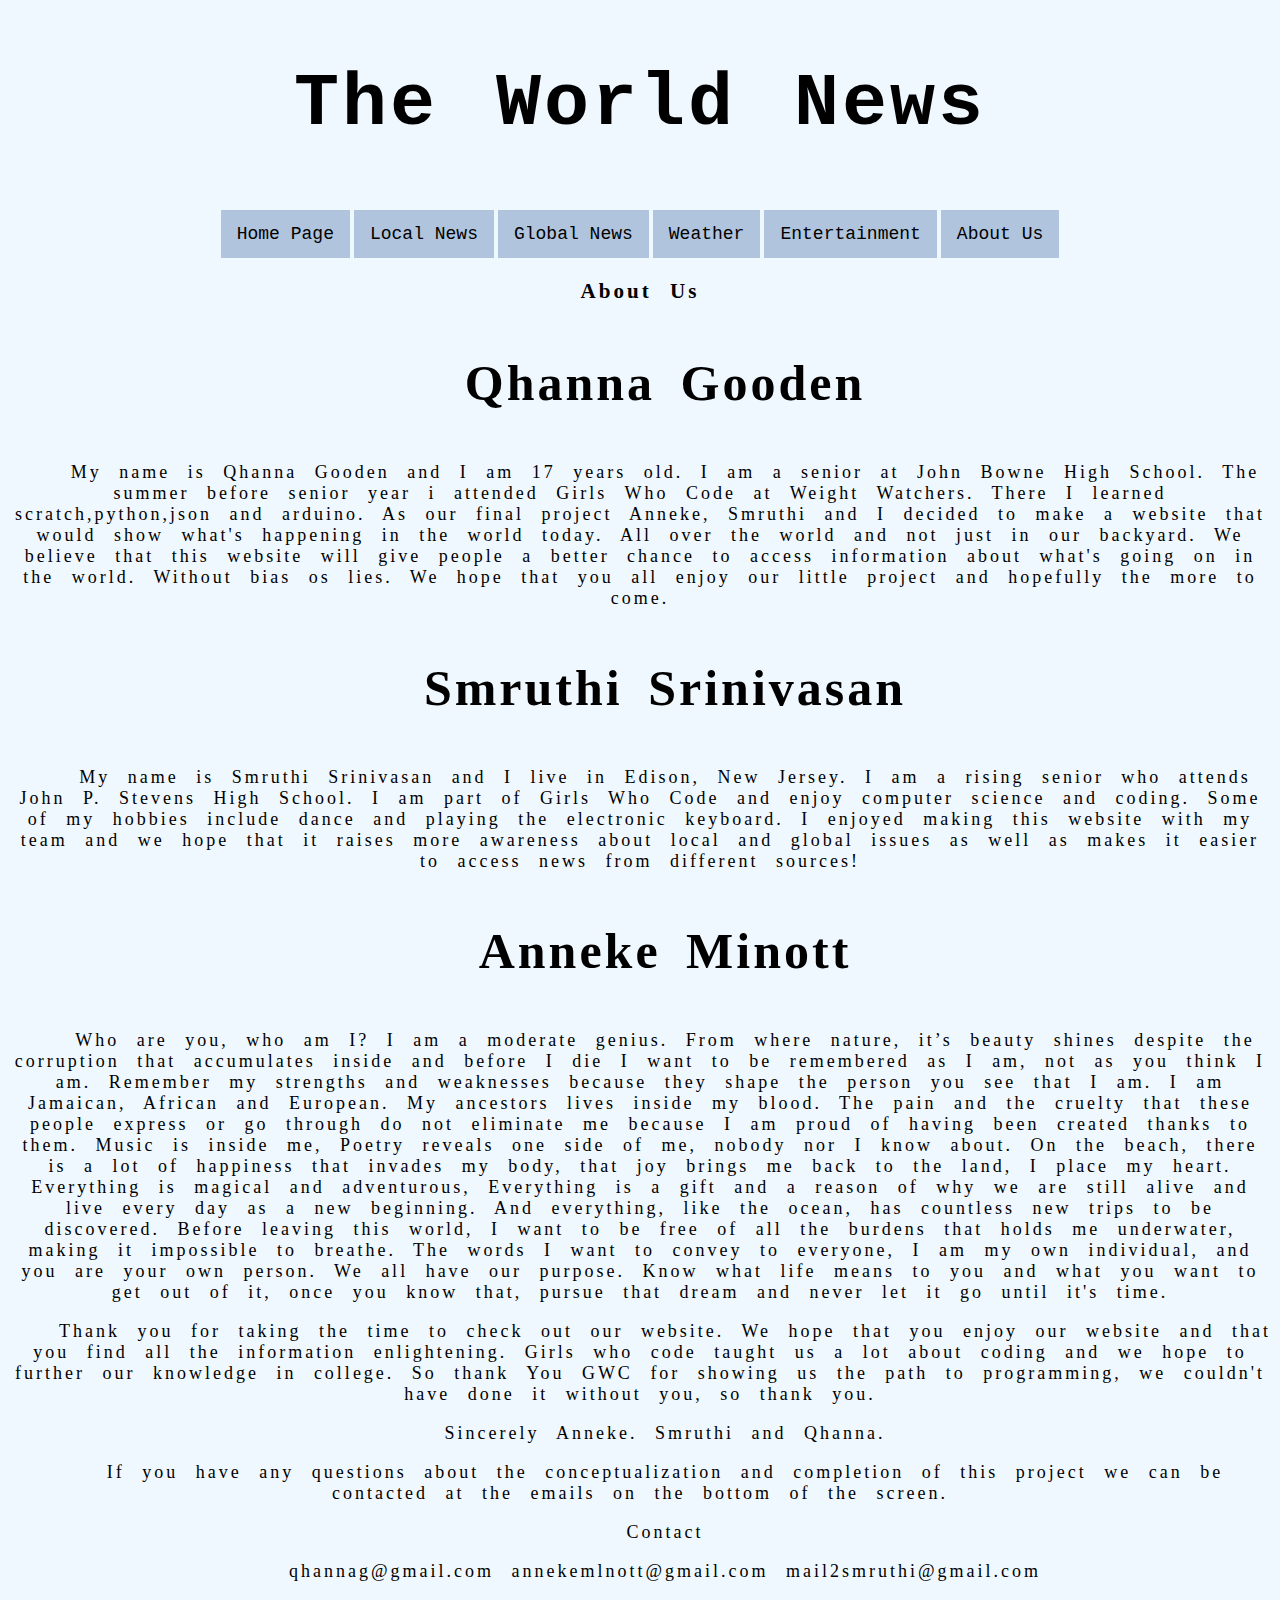
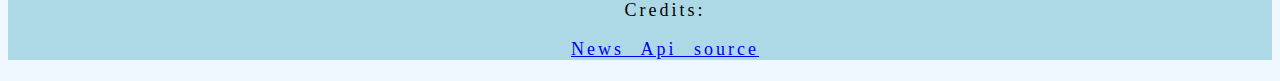
<file: AboutUs.html>
<!DOCTYPE html>
<html lang="en-US">
<head>
  <script src="updated.js" type="text/javascript"></script>
  <script src="countrytest.js" type="text/javascript"></script>
  <!-- <link href="finalproject.js" rel="finalproject" type="text/js"> -->
  <link rel="stylesheet" type="text/css" href="stylesheet1.css">
  <meta name="viewport" content="width=device-width, intial-scale=1">

</head>


<body bgcolor="#F0F8FF">
<div id="TheWorldNews" class= "tab">
<h2 style="text-align: center;"> The World News</h2>
</div>

<div id="Tabs">
<div class="tab">
<button class="tablinks" onclick="openhome()">Home Page</button>
<button class="tablinks" onclick="openlocal()">Local News</button>
<button class="tablinks" onclick="openglobal()">Global News</button>
<button class="tablinks" onclick="openweather()">Weather</button>
<button class="tablinks" onclick="openEnter()">Entertainment</button>
<button class="tablinks" onclick="openAboutUs()">About Us</button>
</div>
</div>

<body>
<div id="AboutUs">
<div class="tabcontent">
  <center><h3 style="font-family: Garmond, cursive;">About Us</h3></center>
</div>
 <p id="name">Qhanna Gooden</p>
<p>My name is Qhanna Gooden and I am 17 years old. I am a senior at  John Bowne High School. The summer before senior year i attended Girls Who Code at Weight Watchers. There I learned scratch,python,json and arduino. As our final project Anneke, Smruthi and I decided to make a website that would show what's happening in the world today. All over the world and not just in our backyard. We believe that this website will give people a better chance to access information about what's going on in the world. Without bias os lies. We hope that you all enjoy our little project and hopefully the more to come. </p>
<p id="name"> Smruthi Srinivasan</p>
<p>My name is Smruthi Srinivasan and I live in Edison, New Jersey. I am a rising senior who attends John P. Stevens High School. I am part of Girls Who Code and enjoy computer science and coding. Some of my hobbies include dance and playing the electronic keyboard. I enjoyed making this website with my team and we hope that it raises more awareness about local and global issues as well as makes it easier to access news from different sources!</p>
<p id="name"> Anneke Minott</p>
<p>Who are you, who am I?
I am a moderate genius. From where nature, it’s beauty shines despite the corruption that accumulates inside and before I die I want to be remembered as I am, not as you think I am. Remember my strengths and weaknesses because they shape the person you see that I am.
I am Jamaican, African and European. My ancestors lives inside my blood. The pain and the cruelty that these people express or go through do not eliminate me because I am proud of having been created thanks to them. Music is inside me, Poetry reveals one side of me, nobody nor I know about. On the beach, there is a lot of happiness that invades my body, that joy brings me back to the land, I place my heart.
Everything is magical and adventurous, Everything is a gift and a reason of why we are still alive and live every day as a new beginning. And everything, like the ocean, has countless new trips to be discovered. Before leaving this world, I want to be free of all the burdens that holds me underwater, making it impossible to breathe.
The words I want to convey to everyone, I am my own individual, and you are your own person. We all have our purpose. Know what life means to you and what you want to get out of it, once you know that, pursue that dream and never let it go until it's time.</p>
<p> Thank you for taking the time to check out our website. We hope that you enjoy our website and that you find all the information enlightening. Girls who code taught us a lot about coding and we hope to further our knowledge in college. So thank You GWC for showing us the path to programming, we couldn't have done it without you, so thank you.</p>
 <p> Sincerely  Anneke. Smruthi and Qhanna.</p>
<p>If you have any questions about the conceptualization and completion of this project we can be contacted at the emails on the bottom of the screen.</p>
<p>Contact</p>
<p> qhannag@gmail.com   annekemlnott@gmail.com     mail2smruthi@gmail.com </p>

<script>
  function openhome() {
    window.location.href="index.html";
  }
  function openglobal() {
    window.location.href="GlobalNews.html";
  }
    function openlocal() {
      window.location.href="LocalNews.html";
    }
      function openweather() {
        window.location.href="Weather.html";
      }
      function openEnter() {
        window.location.href="Enter.html";
  }
        function openAboutUs() {
          window.location.href="AboutUs.html";
  }
    // var i, tabcontent, tablinks;
    // tabcontent = document.getElementsByClassName("tabcontent");
    // for (i = 0; i < tabcontent.length; i++) {
    //   tabcontent[i].style.display = "none";
    // }
    // tablinks = document.getElementsByClassName("tablinks");
    // for (i = 0; i < tablinks.length; i++) {
    //   tablinks[i].className = tablinks[i].className.replace(" active", "");
    // }
    // document.getElementById(cityName).style.display = "block";
    // evt.currentTarget.className += " active";
  </script>
  <div class="footer">
    <p> Credits:</p>
    <p>  <a href= https://newsapi.org/> News Api source </a>
    </p>

  </div>
</body>


</html>
</file>
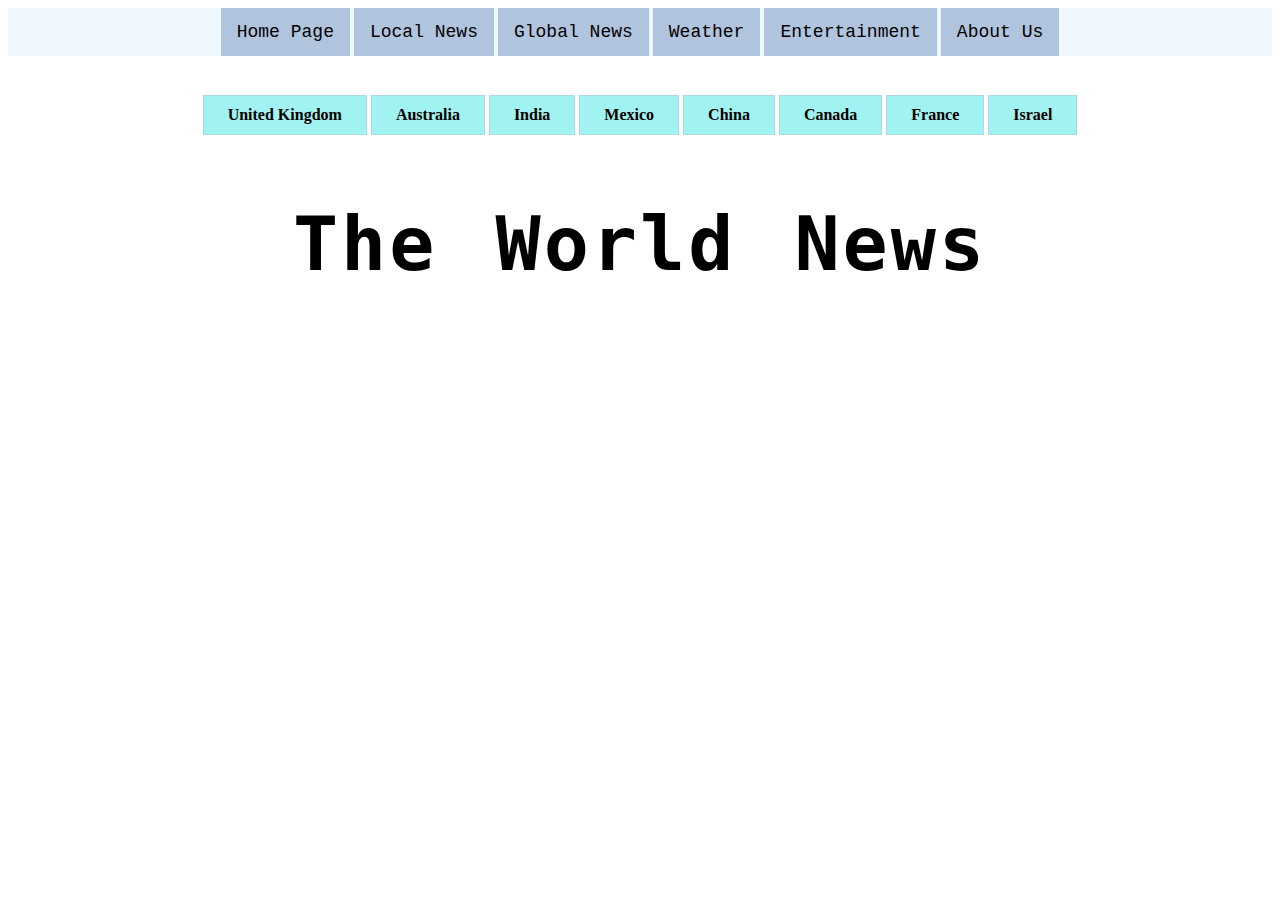
<file: aus.html>
<!DOCTYPE html>
<html lang="en-US">


<!DOCTYPE html>
<html>

<head>
  <script src="final.js" type="text/javascript"></script>
  <script src="countrytest.js" type="text/javascript"></script>
  <!-- <link href="finalproject.js" rel="finalproject" type="text/js"> -->
  <link rel="stylesheet" type="text/css" href="stylesheet1.css">
  <meta name="viewport" content="width=device-width, intial-scale=1">

</head>
<div id="Tabs">
<div class="tab">
<button class="tablinks" onclick="openhome()">Home Page</button>
<button class="tablinks" onclick="openlocal()">Local News</button>
<button class="tablinks" onclick="openglobal()">Global News</button>
<button class="tablinks" onclick="openweather()">Weather</button>
<button class="tablinks" onclick="openEnter()">Entertainment</button>
<button class="tablinks" onclick="openAboutUs()">About Us</button>
</div>
</div>
<br>
</br>
<div class="btn-group">
<center><table>
<tr><td><button onclick="window.location.href='uk.html';">United Kingdom </button></td>
<td><button onclick="window.location.href='aus.html';">Australia </button></td>
<td><button onclick="window.location.href='india.html';">India </button></td>
<td><button onclick="window.location.href='mexico.html';">Mexico</button></td>
<td><button onclick="window.location.href='china.html';">China</button></td>
<td><button onclick="window.location.href='canada.html';">Canada</button></td>
<td><button onclick="window.location.href='france.html';">France</button></td>
<td><button onclick="window.location.href='israel.html';">Israel</button></tr>
</div>
</center></table>
<div>

<body onload="loadaus()">
  <div id="TheWorldNews" class= "tab">
  <h2 style="text-align: center;"> The World News</h2>
  </div>



</body>
<script>
  function openhome() {
    window.location.href="index.html";
  }
  function openglobal() {
    window.location.href="GlobalNews.html";
  }
    function openlocal() {
      window.location.href="LocalNews.html";
    }
      function openweather() {
        window.location.href="Weather.html";
      }
      function openEnter() {
        window.location.href="Enter.html";
  }
        function openAboutUs() {
          window.location.href="AboutUs.html";
  }
    // var i, tabcontent, tablinks;
    // tabcontent = document.getElementsByClassName("tabcontent");
    // for (i = 0; i < tabcontent.length; i++) {
    //   tabcontent[i].style.display = "none";
    // }
    // tablinks = document.getElementsByClassName("tablinks");
    // for (i = 0; i < tablinks.length; i++) {
    //   tablinks[i].className = tablinks[i].className.replace(" active", "");
    // }
    // document.getElementById(cityName).style.display = "block";
    // evt.currentTarget.className += " active";
  </script>

  <!-- <style>
  div{
    display:none;
  }
  </style> -->
  <!-- <button onclick="hide()">hide</button> -->
  <!-- <button id="btn" onclick="window.location.reload(true);">
    <script type="text/javascript">
    document.getElementById("btn").click();
    </script> -->
<!-- <div class="dropdown">
  <button class="dropbtn">Global News</button>
  <div class="dropdown-content">
    <a href="india.html">India</a>
      <a href="uk.html">UK</a>
  </div>
</div> -->





</html>
</file>
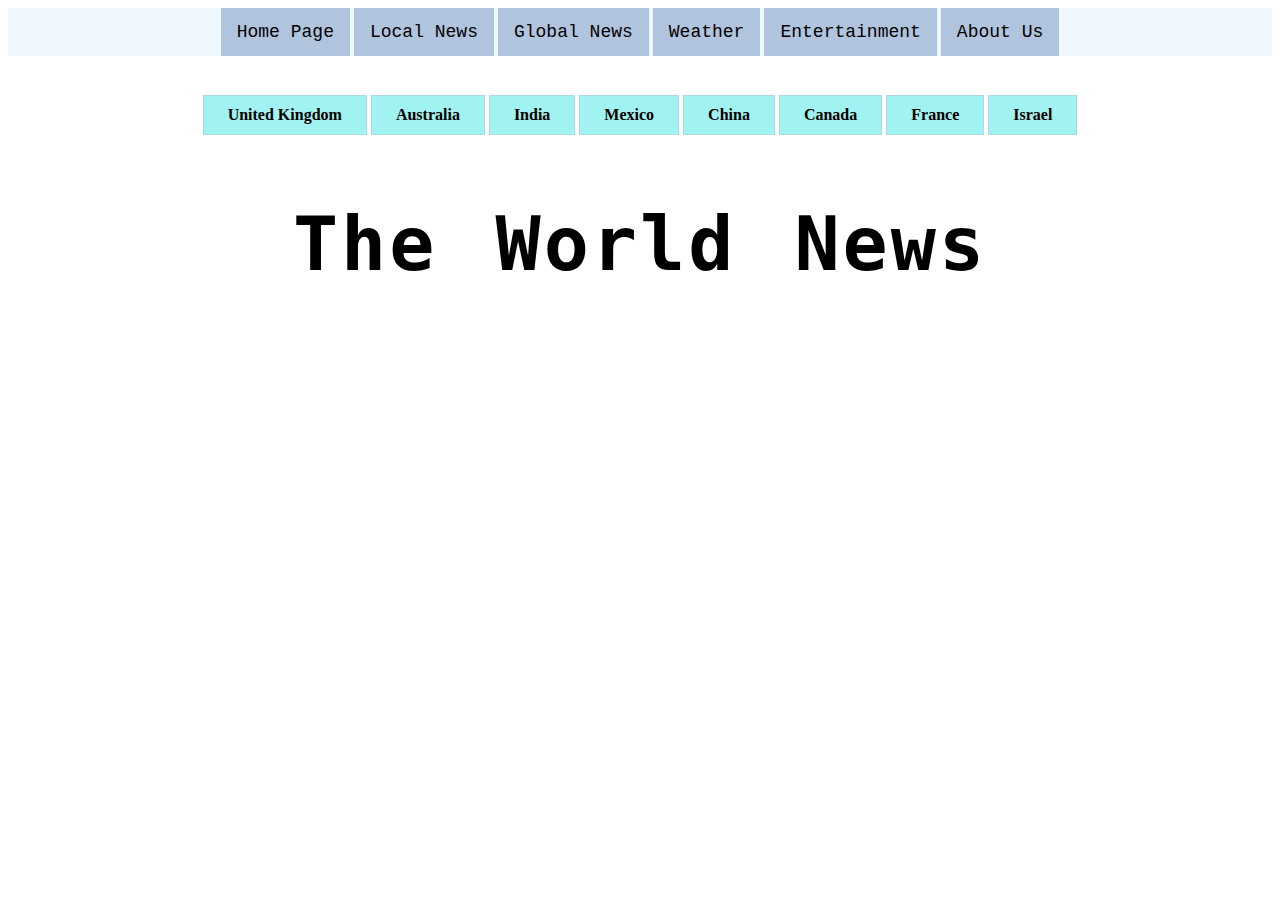
<file: canada.html>
<!DOCTYPE html>
<html lang="en-US">


<!DOCTYPE html>
<html>

<head>
  <script src="final.js" type="text/javascript"></script>
  <script src="countrytest.js" type="text/javascript"></script>
  <!-- <link href="finalproject.js" rel="finalproject" type="text/js"> -->
  <link rel="stylesheet" type="text/css" href="stylesheet1.css">
  <meta name="viewport" content="width=device-width, intial-scale=1">

</head>
<div id="Tabs">
<div class="tab">
<button class="tablinks" onclick="openhome()">Home Page</button>
<button class="tablinks" onclick="openlocal()">Local News</button>
<button class="tablinks" onclick="openglobal()">Global News</button>
<button class="tablinks" onclick="openweather()">Weather</button>
<button class="tablinks" onclick="openEnter()">Entertainment</button>
<button class="tablinks" onclick="openAboutUs()">About Us</button>
</div>
</div>
<br>
</br>
<div class="btn-group">
<center><table>
<tr><td><button onclick="window.location.href='uk.html';">United Kingdom </button></td>
<td><button onclick="window.location.href='aus.html';">Australia </button></td>
<td><button onclick="window.location.href='india.html';">India </button></td>
<td><button onclick="window.location.href='mexico.html';">Mexico</button></td>
<td><button onclick="window.location.href='china.html';">China</button></td>
<td><button onclick="window.location.href='canada.html';">Canada</button></td>
<td><button onclick="window.location.href='france.html';">France</button></td>
<td><button onclick="window.location.href='israel.html';">Israel</button></tr>
</div>
</center></table>

<body onload="loadca()">
  <div id="TheWorldNews" class= "tab">
  <h2 style="text-align: center;"> The World News</h2>
  </div>



</body>

<script>
  function openhome() {
    window.location.href="index.html";
  }
  function openglobal() {
    window.location.href="GlobalNews.html";
  }
    function openlocal() {
      window.location.href="LocalNews.html";
    }
      function openweather() {
        window.location.href="Weather.html";
      }
      function openEnter() {
        window.location.href="Enter.html";
  }
        function openAboutUs() {
          window.location.href="AboutUs.html";
  }
    // var i, tabcontent, tablinks;
    // tabcontent = document.getElementsByClassName("tabcontent");
    // for (i = 0; i < tabcontent.length; i++) {
    //   tabcontent[i].style.display = "none";
    // }
    // tablinks = document.getElementsByClassName("tablinks");
    // for (i = 0; i < tablinks.length; i++) {
    //   tablinks[i].className = tablinks[i].className.replace(" active", "");
    // }
    // document.getElementById(cityName).style.display = "block";
    // evt.currentTarget.className += " active";
  </script>

  <!-- <style>
  div{
    display:none;
  }
  </style> -->
  <!-- <button onclick="hide()">hide</button> -->
  <!-- <button id="btn" onclick="window.location.reload(true);">
    <script type="text/javascript">
    document.getElementById("btn").click();
    </script> -->
<!-- <div class="dropdown">
  <button class="dropbtn">Global News</button>
  <div class="dropdown-content">
    <a href="india.html">India</a>
      <a href="uk.html">UK</a>
  </div>
</div> -->





</html>
</file>
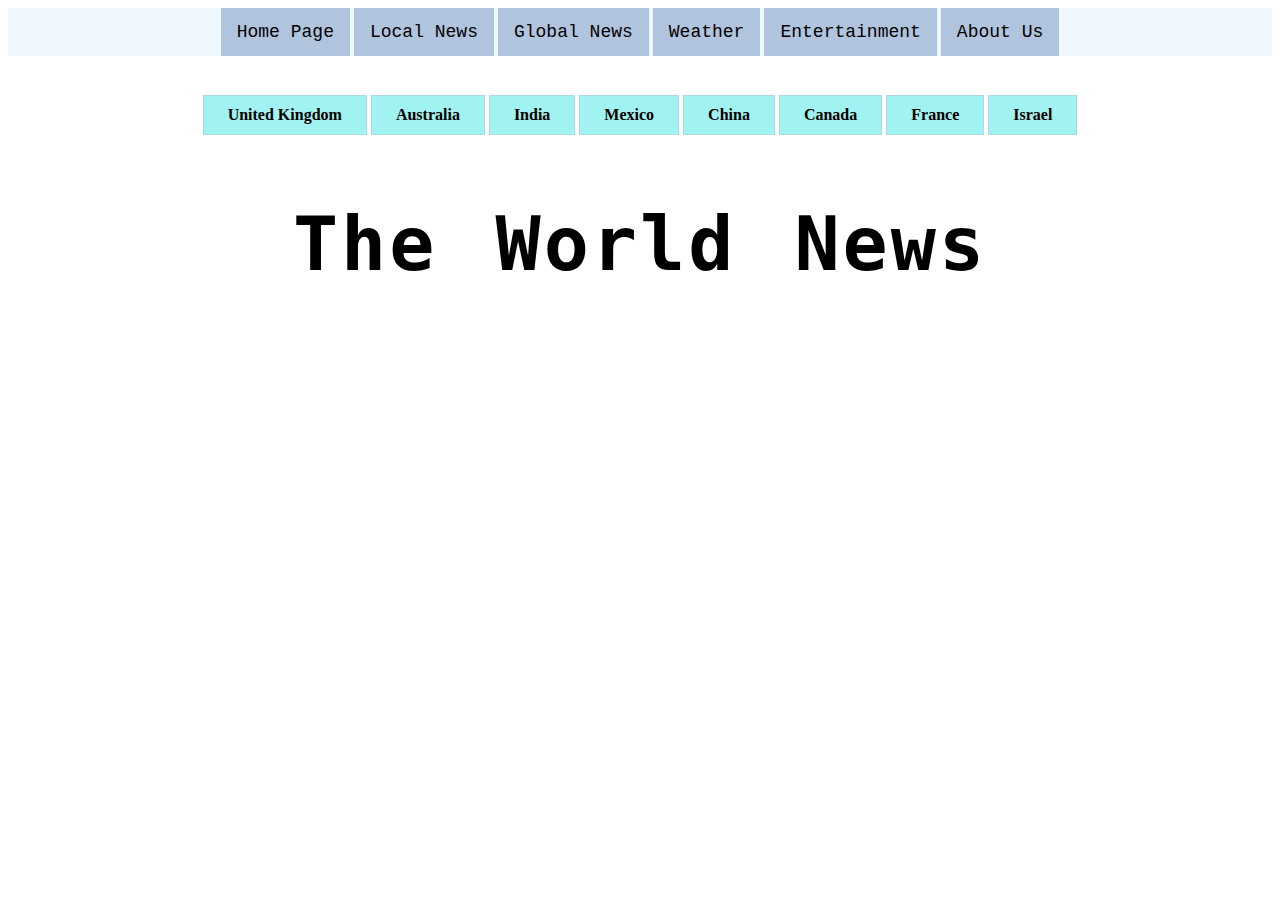
<file: china.html>
<!DOCTYPE html>
<html lang="en-US">


<!DOCTYPE html>
<html>

<head>
  <script src="final.js" type="text/javascript"></script>
  <script src="countrytest.js" type="text/javascript"></script>
  <!-- <link href="finalproject.js" rel="finalproject" type="text/js"> -->
  <link rel="stylesheet" type="text/css" href="stylesheet1.css">
  <meta name="viewport" content="width=device-width, intial-scale=1">

</head>
<div id="Tabs">
<div class="tab">
<button class="tablinks" onclick="openhome()">Home Page</button>
<button class="tablinks" onclick="openlocal()">Local News</button>
<button class="tablinks" onclick="openglobal()">Global News</button>
<button class="tablinks" onclick="openweather()">Weather</button>
<button class="tablinks" onclick="openEnter()">Entertainment</button>
<button class="tablinks" onclick="openAboutUs()">About Us</button>
</div>
</div>
<br>
</br>
<div class="btn-group">
<center><table>
<tr><td><button onclick="window.location.href='uk.html';">United Kingdom </button></td>
<td><button onclick="window.location.href='aus.html';">Australia </button></td>
<td><button onclick="window.location.href='india.html';">India </button></td>
<td><button onclick="window.location.href='mexico.html';">Mexico</button></td>
<td><button onclick="window.location.href='china.html';">China</button></td>
<td><button onclick="window.location.href='canada.html';">Canada</button></td>
<td><button onclick="window.location.href='france.html';">France</button></td>
<td><button onclick="window.location.href='israel.html';">Israel</button></tr>
</div>
</center></table>



<div>

<body onload="loadcn()">
  <div id="TheWorldNews" class= "tab">
  <h2 style="text-align: center;"> The World News</h2>
  </div>



</body>

<script>
  function openhome() {
    window.location.href="index.html";
  }
  function openglobal() {
    window.location.href="GlobalNews.html";
  }
    function openlocal() {
      window.location.href="LocalNews.html";
    }
      function openweather() {
        window.location.href="Weather.html";
      }
      function openEnter() {
        window.location.href="Enter.html";
  }
        function openAboutUs() {
          window.location.href="AboutUs.html";
  }
    // var i, tabcontent, tablinks;
    // tabcontent = document.getElementsByClassName("tabcontent");
    // for (i = 0; i < tabcontent.length; i++) {
    //   tabcontent[i].style.display = "none";
    // }
    // tablinks = document.getElementsByClassName("tablinks");
    // for (i = 0; i < tablinks.length; i++) {
    //   tablinks[i].className = tablinks[i].className.replace(" active", "");
    // }
    // document.getElementById(cityName).style.display = "block";
    // evt.currentTarget.className += " active";
  </script>

  <!-- <style>
  div{
    display:none;
  }
  </style> -->
  <!-- <button onclick="hide()">hide</button> -->
  <!-- <button id="btn" onclick="window.location.reload(true);">
    <script type="text/javascript">
    document.getElementById("btn").click();
    </script> -->
<!-- <div class="dropdown">
  <button class="dropbtn">Global News</button>
  <div class="dropdown-content">
    <a href="india.html">India</a>
      <a href="uk.html">UK</a>
  </div>
</div> -->

</html>
</file>
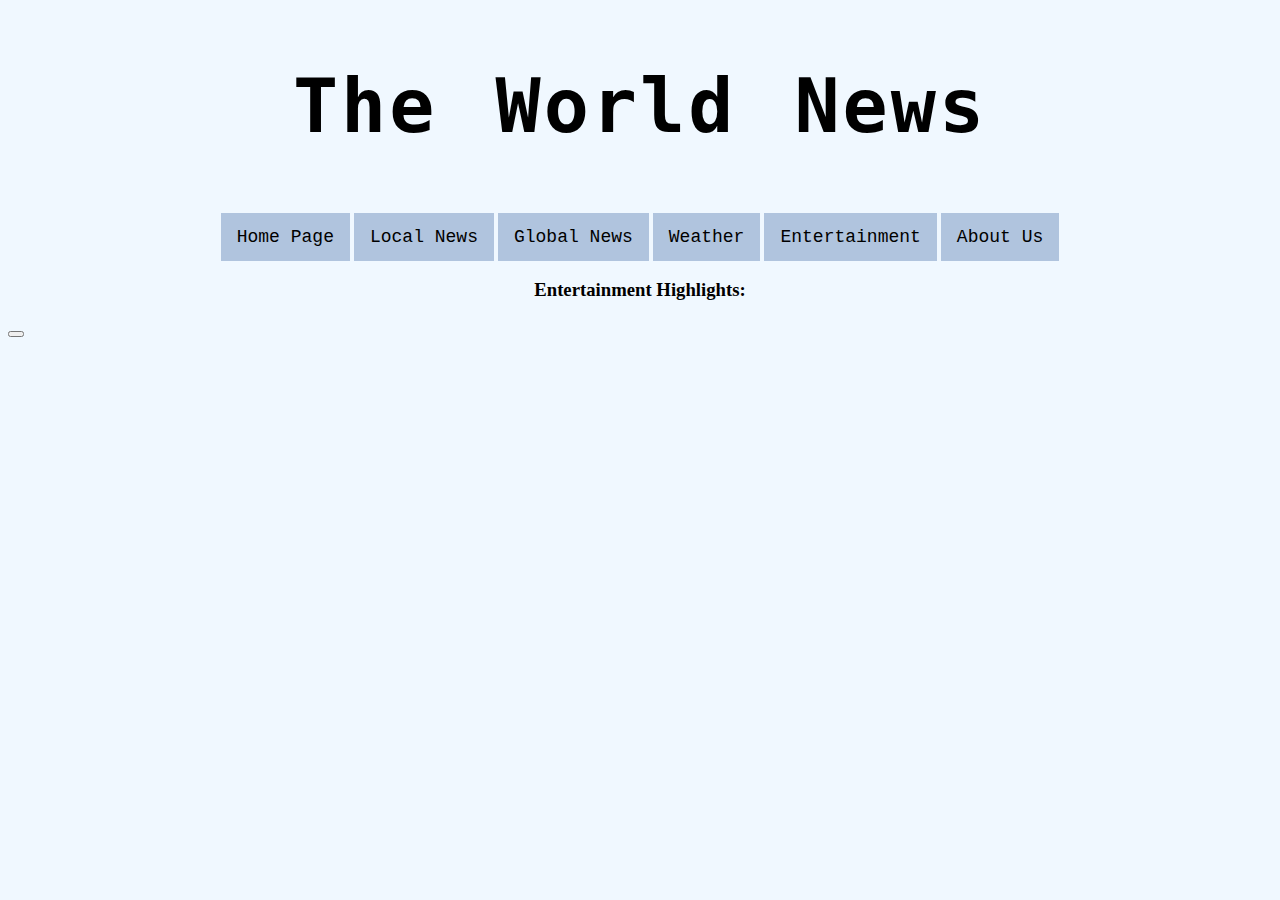
<file: Enter.html>
<!DOCTYPE html>
<html lang="en-US">


<!DOCTYPE html>
<html>
<head>
  <script src="final.js" type="text/javascript"></script>
  <script src="countrytest.js" type="text/javascript"></script>
  <!-- <link href="finalproject.js" rel="finalproject" type="text/js"> -->
  <link rel="stylesheet" type="text/css" href="stylesheet.css">
  <meta name="viewport" content="width=device-width, intial-scale=1">

</head>


<body bgcolor="#F0F8FF">
<div id="TheWorldNews" class= "tab">
<h2 style="text-align: center;"> The World News</h2>
</div>

<div id="Tabs">
<div class="tab">
<button class="tablinks" onclick="openhome()">Home Page</button>
<button class="tablinks" onclick="openlocal()">Local News</button>
<button class="tablinks" onclick="openglobal()">Global News</button>
<button class="tablinks" onclick="openweather()">Weather</button>
<button class="tablinks" onclick="openEnter()">Entertainment</button>
<button class="tablinks" onclick="openAboutUs()">About Us</button>
</div>
</div>

<body>
  <center><h3 style="font-family:Comic Sans MS, cursive;"> Entertainment Highlights:</h3></center>

  <button id="btn" onclick="loadenter()">
    <script type="text/javascript">
    document.getElementById("btn").click();
    </script>
  <!-- <div id="demo1">
  <button onclick="loadglobal()">Get News</button>
  </div> -->



  <!-- <style>
  div{
    display:none;
  }
  </style> -->
  <!-- <button onclick="hide()">hide</button> -->

  <script>
  function openhome() {
    window.location.href="index.html";
  }
  function openglobal() {
    window.location.href="GlobalNews.html";
  }
    function openlocal() {
      window.location.href="LocalNews.html";
    }
      function openweather() {
        window.location.href="Weather.html";
      }
      function openEnter() {
        window.location.href="Enter.html";
  }
        function openAboutUs() {
          window.location.href="AboutUs.html";
  }
    // var i, tabcontent, tablinks;
    // tabcontent = document.getElementsByClassName("tabcontent");
    // for (i = 0; i < tabcontent.length; i++) {
    //   tabcontent[i].style.display = "none";
    // }
    // tablinks = document.getElementsByClassName("tablinks");
    // for (i = 0; i < tablinks.length; i++) {
    //   tablinks[i].className = tablinks[i].className.replace(" active", "");
    // }
    // document.getElementById(cityName).style.display = "block";
    // evt.currentTarget.className += " active";
  </script>
</body>


</html>
</file>
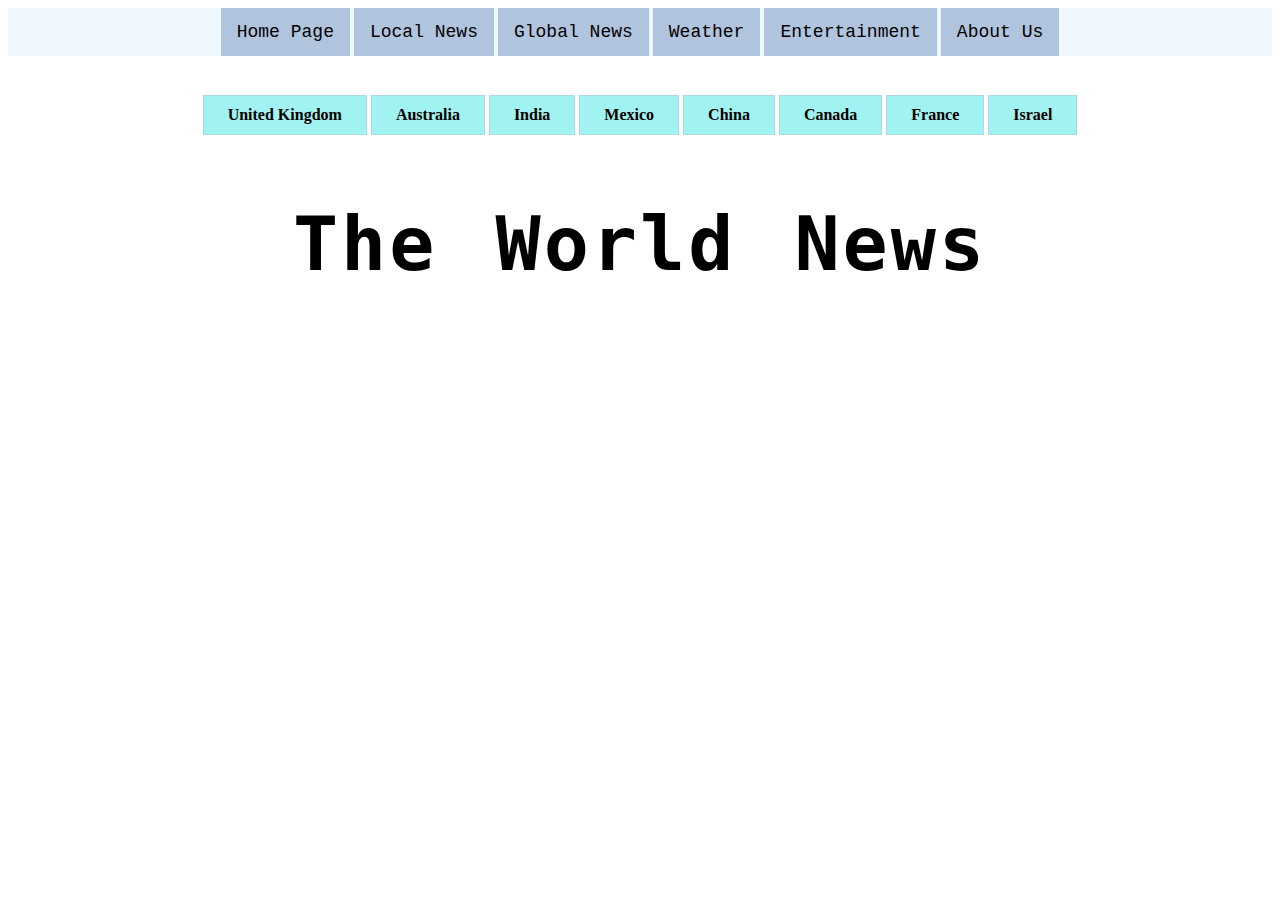
<file: france.html>
<!DOCTYPE html>
<html lang="en-US">


<!DOCTYPE html>
<html>

<head>
  <script src="final.js" type="text/javascript"></script>
  <script src="countrytest.js" type="text/javascript"></script>
  <!-- <link href="finalproject.js" rel="finalproject" type="text/js"> -->
  <link rel="stylesheet" type="text/css" href="stylesheet1.css">
  <meta name="viewport" content="width=device-width, intial-scale=1">

</head>
<div id="Tabs">
<div class="tab">
<button class="tablinks" onclick="openhome()">Home Page</button>
<button class="tablinks" onclick="openlocal()">Local News</button>
<button class="tablinks" onclick="openglobal()">Global News</button>
<button class="tablinks" onclick="openweather()">Weather</button>
<button class="tablinks" onclick="openEnter()">Entertainment</button>
<button class="tablinks" onclick="openAboutUs()">About Us</button>
</div>
</div>
<br>
</br>
<div class="btn-group">
<center><table>
<tr><td><button onclick="window.location.href='uk.html';">United Kingdom </button></td>
<td><button onclick="window.location.href='aus.html';">Australia </button></td>
<td><button onclick="window.location.href='india.html';">India </button></td>
<td><button onclick="window.location.href='mexico.html';">Mexico</button></td>
<td><button onclick="window.location.href='china.html';">China</button></td>
<td><button onclick="window.location.href='canada.html';">Canada</button></td>
<td><button onclick="window.location.href='france.html';">France</button></td>
<td><button onclick="window.location.href='israel.html';">Israel</button></tr>
</div>
</center></table>
<div>

<body onload="loadfr()">
  <div id="TheWorldNews" class= "tab">
  <h2 style="text-align: center;"> The World News</h2>
  </div>



</body>
<script>
  function openhome() {
    window.location.href="index.html";
  }
  function openglobal() {
    window.location.href="GlobalNews.html";
  }
    function openlocal() {
      window.location.href="LocalNews.html";
    }
      function openweather() {
        window.location.href="Weather.html";
      }
      function openEnter() {
        window.location.href="Enter.html";
  }
        function openAboutUs() {
          window.location.href="AboutUs.html";
  }
    // var i, tabcontent, tablinks;
    // tabcontent = document.getElementsByClassName("tabcontent");
    // for (i = 0; i < tabcontent.length; i++) {
    //   tabcontent[i].style.display = "none";
    // }
    // tablinks = document.getElementsByClassName("tablinks");
    // for (i = 0; i < tablinks.length; i++) {
    //   tablinks[i].className = tablinks[i].className.replace(" active", "");
    // }
    // document.getElementById(cityName).style.display = "block";
    // evt.currentTarget.className += " active";
  </script>


  <!-- <style>
  div{
    display:none;
  }
  </style> -->
  <!-- <button onclick="hide()">hide</button> -->
  <!-- <button id="btn" onclick="window.location.reload(true);">
    <script type="text/javascript">
    document.getElementById("btn").click();
    </script> -->
<!-- <div class="dropdown">
  <button class="dropbtn">Global News</button>
  <div class="dropdown-content">
    <a href="india.html">India</a>
      <a href="uk.html">UK</a>
  </div>
</div> -->





</html>
</file>
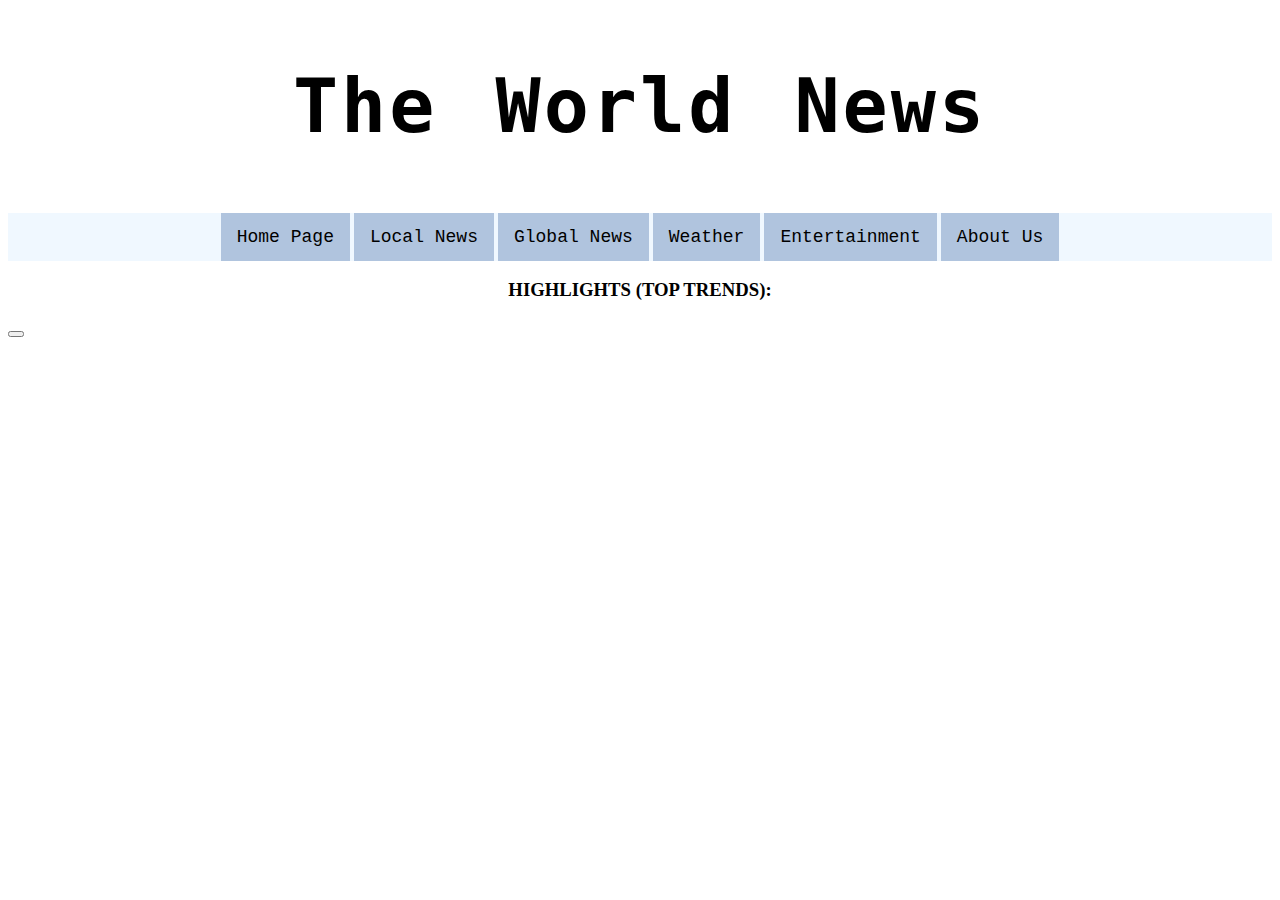
<file: home.html>
<!DOCTYPE html>
<html lang="en-US">


<!DOCTYPE html>
<html>
<head>
  <script src="final.js" type="text/javascript"></script>
  <script src="countrytest.js" type="text/javascript"></script>
  <!-- <link href="finalproject.js" rel="finalproject" type="text/js"> -->
  <link rel="stylesheet" type="text/css" href="stylesheet1.css">
  <meta name="viewport" content="width=device-width, intial-scale=1">

</head>


<body>
<div id="TheWorldNews" class= "tab">
<h2 style="text-align: center;"> The World News</h2>
</div>

<div id="Tabs">
<div class="tab">
<button class="tablinks" onclick="openhome()">Home Page</button>
<button class="tablinks" onclick="openlocal()">Local News</button>
<button class="tablinks" onclick="openglobal()">Global News</button>
<button class="tablinks" onclick="openweather()">Weather</button>
<button class="tablinks" onclick="openEnter()">Entertainment</button>
<button class="tablinks" onclick="openAboutUs()">About Us</button>
</div>
</div>

<body>
  <center><h3 style="font-family:Comic Sans MS, cursive;"> HIGHLIGHTS (TOP TRENDS):</h3></center>

  <button id="btn" onclick="loaduk(); loadaus(); loadindia()">
    <script type="text/javascript">
    document.getElementById("btn").click();
    </script>
  <!-- <div id="demo1">
  <button onclick="loadglobal()">Get News</button>
  </div> -->



  <!-- <style>
  div{
    display:none;
  }
  </style> -->
  <!-- <button onclick="hide()">hide</button> -->

  <script>

  function openhome() {
    window.location.href="Home.html";
  }
  function openglobal() {
    window.location.href="GlobalNews.html";
  }
    function openlocal() {
      window.location.href="LocalNews.html";
    }
      function openweather() {
        window.location.href="Weather.html";
      }


      function openEnter() {
        window.location.href="Enter.html";
  }
        function openAboutUs() {
          window.location.href="AboutUs.html";
  }

    // var i, tabcontent, tablinks;
    // tabcontent = document.getElementsByClassName("tabcontent");
    // for (i = 0; i < tabcontent.length; i++) {
    //   tabcontent[i].style.display = "none";
    // }
    // tablinks = document.getElementsByClassName("tablinks");
    // for (i = 0; i < tablinks.length; i++) {
    //   tablinks[i].className = tablinks[i].className.replace(" active", "");
    // }
    // document.getElementById(cityName).style.display = "block";
    // evt.currentTarget.className += " active";


  </script>
</body>


</html>
</file>
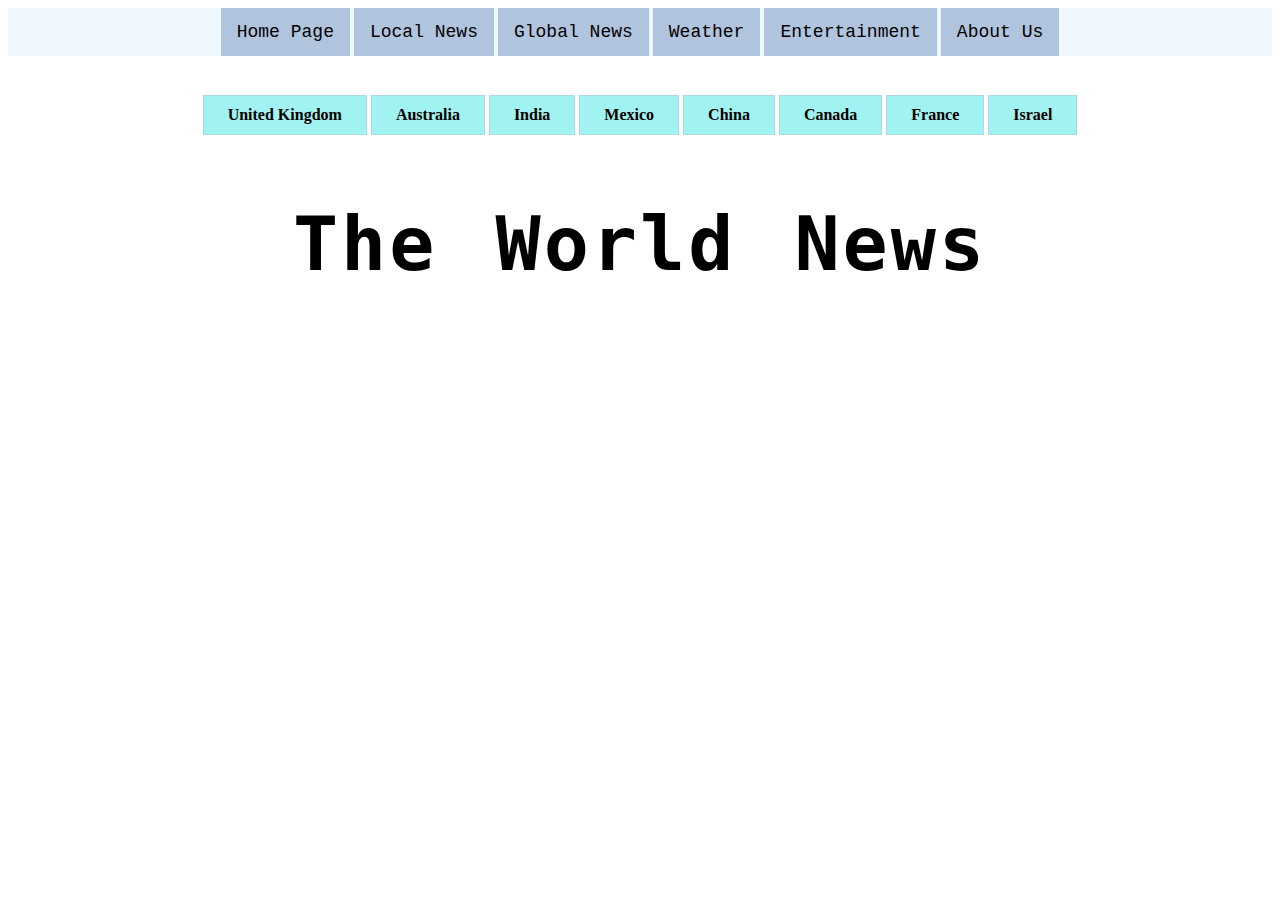
<file: india.html>
<!DOCTYPE html>
<html lang="en-US">


<!DOCTYPE html>
<html>

<head>
  <script src="final.js" type="text/javascript"></script>
  <script src="countrytest.js" type="text/javascript"></script>
  <!-- <link href="finalproject.js" rel="finalproject" type="text/js"> -->
  <link rel="stylesheet" type="text/css" href="stylesheet1.css">
  <meta name="viewport" content="width=device-width, intial-scale=1">

</head>
<div id="Tabs">
<div class="tab">
<button class="tablinks" onclick="openhome()">Home Page</button>
<button class="tablinks" onclick="openlocal()">Local News</button>
<button class="tablinks" onclick="openglobal()">Global News</button>
<button class="tablinks" onclick="openweather()">Weather</button>
<button class="tablinks" onclick="openEnter()">Entertainment</button>
<button class="tablinks" onclick="openAboutUs()">About Us</button>
</div>
</div>
<br>
</br>
<div class="btn-group">
<center><table>
<tr><td><button onclick="window.location.href='uk.html';">United Kingdom </button></td>
<td><button onclick="window.location.href='aus.html';">Australia </button></td>
<td><button onclick="window.location.href='india.html';">India </button></td>
<td><button onclick="window.location.href='mexico.html';">Mexico</button></td>
<td><button onclick="window.location.href='china.html';">China</button></td>
<td><button onclick="window.location.href='canada.html';">Canada</button></td>
<td><button onclick="window.location.href='france.html';">France</button></td>
<td><button onclick="window.location.href='israel.html';">Israel</button></tr>
</div>
</center></table>
<div>

<body onload="loadindia()">
  <div id="TheWorldNews" class= "tab">
  <h2 style="text-align: center;"> The World News</h2>
  </div>



</body>
<script>
  function openhome() {
    window.location.href="index.html";
  }
  function openglobal() {
    window.location.href="GlobalNews.html";
  }
    function openlocal() {
      window.location.href="LocalNews.html";
    }
      function openweather() {
        window.location.href="Weather.html";
      }
      function openEnter() {
        window.location.href="Enter.html";
  }
        function openAboutUs() {
          window.location.href="AboutUs.html";
  }
    // var i, tabcontent, tablinks;
    // tabcontent = document.getElementsByClassName("tabcontent");
    // for (i = 0; i < tabcontent.length; i++) {
    //   tabcontent[i].style.display = "none";
    // }
    // tablinks = document.getElementsByClassName("tablinks");
    // for (i = 0; i < tablinks.length; i++) {
    //   tablinks[i].className = tablinks[i].className.replace(" active", "");
    // }
    // document.getElementById(cityName).style.display = "block";
    // evt.currentTarget.className += " active";
  </script>

  <!-- <style>
  div{
    display:none;
  }
  </style> -->
  <!-- <button onclick="hide()">hide</button> -->
  <!-- <button id="btn" onclick="window.location.reload(true);">
    <script type="text/javascript">
    document.getElementById("btn").click();
    </script> -->
<!-- <div class="dropdown">
  <button class="dropbtn">Global News</button>
  <div class="dropdown-content">
    <a href="india.html">India</a>
      <a href="uk.html">UK</a>
  </div>
</div> -->





</html>
</file>
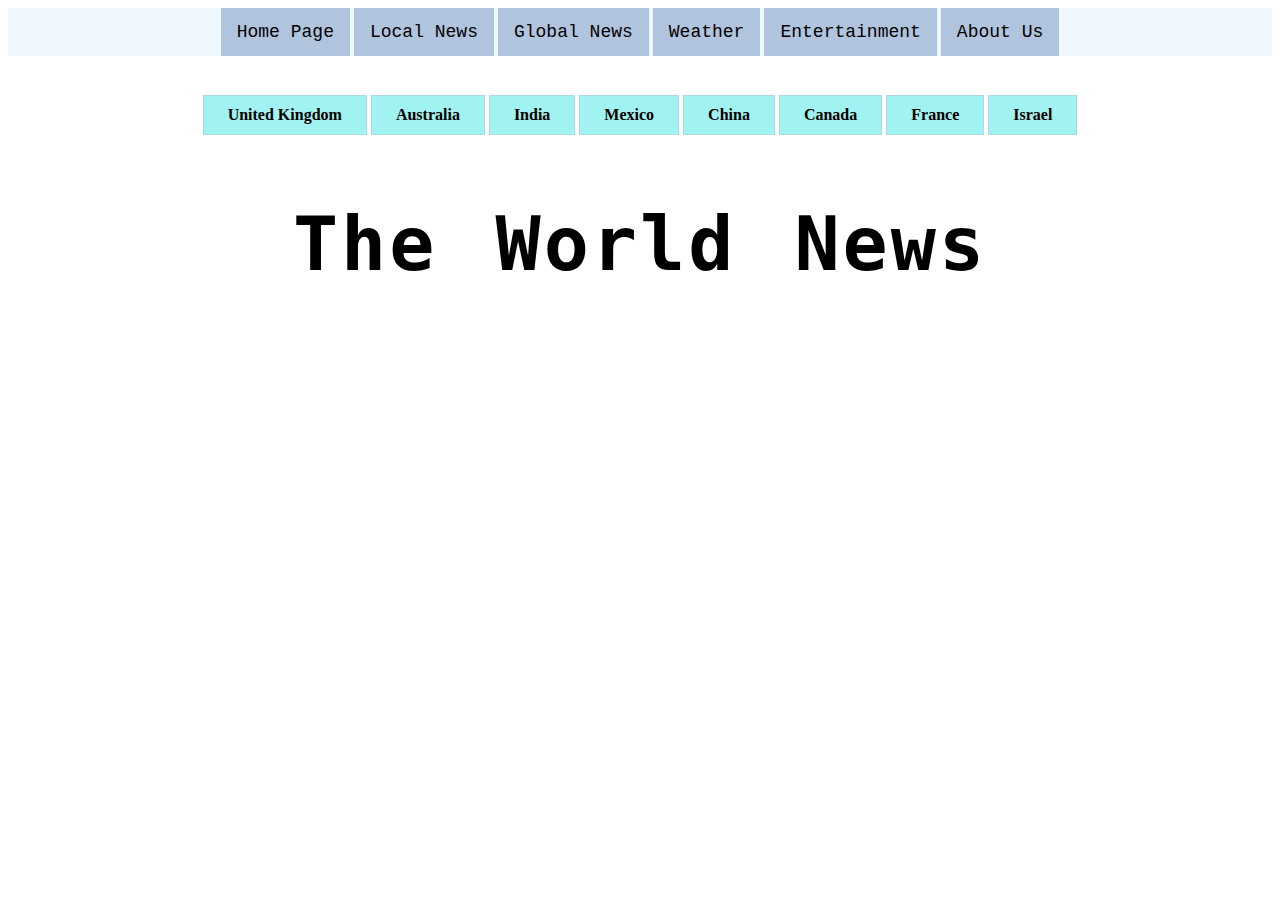
<file: israel.html>
<!DOCTYPE html>
<html lang="en-US">


<!DOCTYPE html>
<html>

<head>
  <script src="final.js" type="text/javascript"></script>
  <script src="countrytest.js" type="text/javascript"></script>
  <!-- <link href="finalproject.js" rel="finalproject" type="text/js"> -->
  <link rel="stylesheet" type="text/css" href="stylesheet1.css">
  <meta name="viewport" content="width=device-width, intial-scale=1">

</head>
<div id="Tabs">
<div class="tab">
<button class="tablinks" onclick="openhome()">Home Page</button>
<button class="tablinks" onclick="openlocal()">Local News</button>
<button class="tablinks" onclick="openglobal()">Global News</button>
<button class="tablinks" onclick="openweather()">Weather</button>
<button class="tablinks" onclick="openEnter()">Entertainment</button>
<button class="tablinks" onclick="openAboutUs()">About Us</button>
</div>
</div>
<br>
</br>
<div class="btn-group">
<center><table>
<tr><td><button onclick="window.location.href='uk.html';">United Kingdom </button></td>
<td><button onclick="window.location.href='aus.html';">Australia </button></td>
<td><button onclick="window.location.href='india.html';">India </button></td>
<td><button onclick="window.location.href='mexico.html';">Mexico</button></td>
<td><button onclick="window.location.href='china.html';">China</button></td>
<td><button onclick="window.location.href='canada.html';">Canada</button></td>
<td><button onclick="window.location.href='france.html';">France</button></td>
<td><button onclick="window.location.href='israel.html';">Israel</button></tr>
</div>
</center></table>
<div>

<body onload="loadil()">
  <div id="TheWorldNews" class= "tab">
  <h2 style="text-align: center;"> The World News</h2>
  </div>



</body>


  <!-- <style>
  div{
    display:none;
  }
  </style> -->
  <!-- <button onclick="hide()">hide</button> -->
  <!-- <button id="btn" onclick="window.location.reload(true);">
    <script type="text/javascript">
    document.getElementById("btn").click();
    </script> -->
<!-- <div class="dropdown">
  <button class="dropbtn">Global News</button>
  <div class="dropdown-content">
    <a href="india.html">India</a>
      <a href="uk.html">UK</a>
  </div>
</div> -->
<script>
  function openhome() {
    window.location.href="index.html";
  }
  function openglobal() {
    window.location.href="GlobalNews.html";
  }
    function openlocal() {
      window.location.href="LocalNews.html";
    }
      function openweather() {
        window.location.href="Weather.html";
      }
      function openEnter() {
        window.location.href="Enter.html";
  }
        function openAboutUs() {
          window.location.href="AboutUs.html";
  }
    // var i, tabcontent, tablinks;
    // tabcontent = document.getElementsByClassName("tabcontent");
    // for (i = 0; i < tabcontent.length; i++) {
    //   tabcontent[i].style.display = "none";
    // }
    // tablinks = document.getElementsByClassName("tablinks");
    // for (i = 0; i < tablinks.length; i++) {
    //   tablinks[i].className = tablinks[i].className.replace(" active", "");
    // }
    // document.getElementById(cityName).style.display = "block";
    // evt.currentTarget.className += " active";
  </script>




</html>
</file>
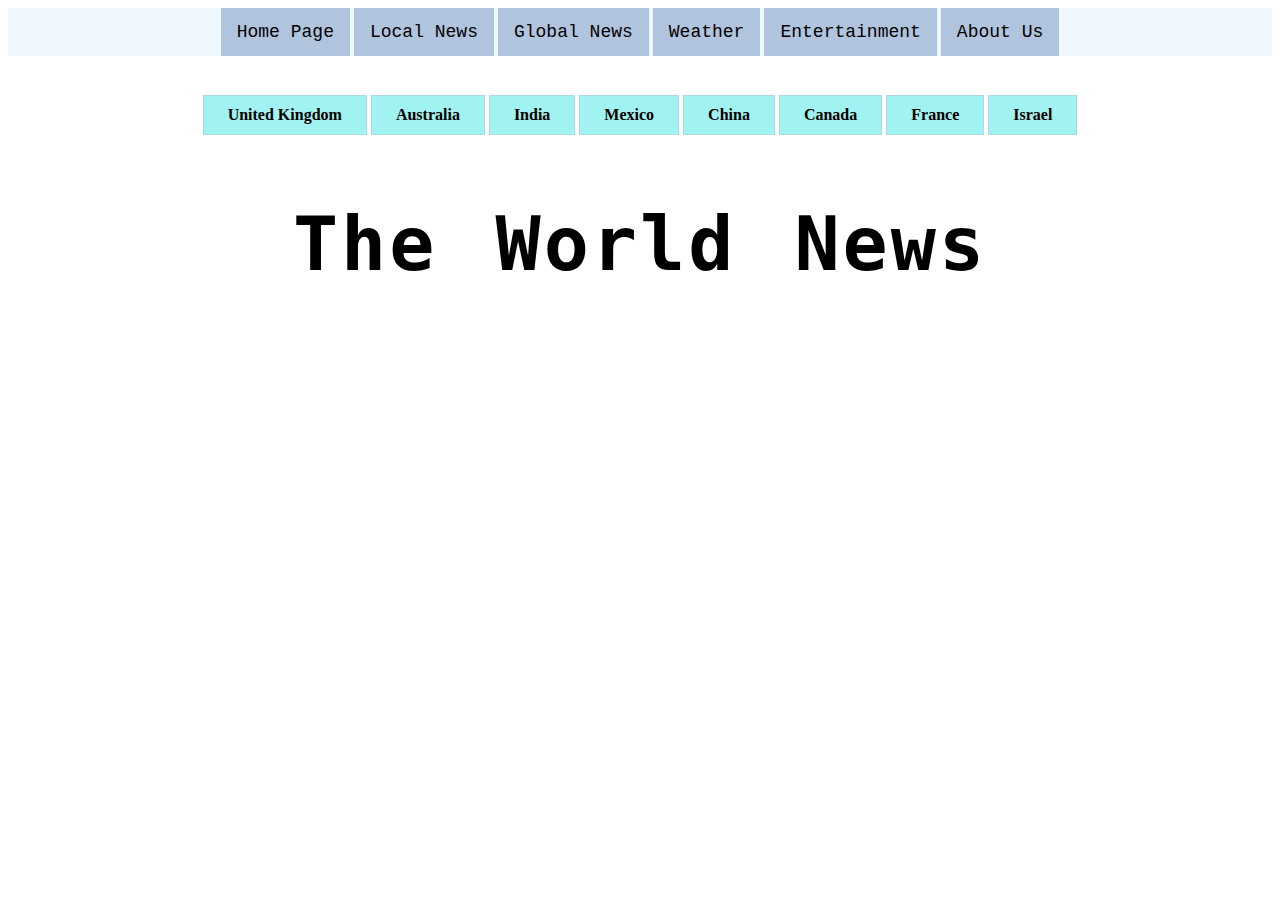
<file: mexico.html>
<!DOCTYPE html>
<html lang="en-US">


<!DOCTYPE html>
<html>

<head>
  <script src="final.js" type="text/javascript"></script>
  <!-- <script src="countrytest.js" type="text/javascript"></script> -->
  <!-- <link href="finalproject.js" rel="finalproject" type="text/js"> -->
  <link rel="stylesheet" type="text/css" href="stylesheet1.css">
  <meta name="viewport" content="width=device-width, intial-scale=1">

</head>
<div id="Tabs">
<div class="tab">
<button class="tablinks" onclick="openhome()">Home Page</button>
<button class="tablinks" onclick="openlocal()">Local News</button>
<button class="tablinks" onclick="openglobal()">Global News</button>
<button class="tablinks" onclick="openweather()">Weather</button>
<button class="tablinks" onclick="openEnter()">Entertainment</button>
<button class="tablinks" onclick="openAboutUs()">About Us</button>
</div>
</div>
<br>
</br>
<div class="btn-group">
<center><table>
<tr><td><button onclick="window.location.href='uk.html';">United Kingdom </button></td>
<td><button onclick="window.location.href='aus.html';">Australia </button></td>
<td><button onclick="window.location.href='india.html';">India </button></td>
<td><button onclick="window.location.href='mexico.html';">Mexico</button></td>
<td><button onclick="window.location.href='china.html';">China</button></td>
<td><button onclick="window.location.href='canada.html';">Canada</button></td>
<td><button onclick="window.location.href='france.html';">France</button></td>
<td><button onclick="window.location.href='israel.html';">Israel</button></tr>
</div>
</center></table>
<div>

<body onload="loadmx()">
  <div id="TheWorldNews" class= "tab">
  <h2 style="text-align: center;"> The World News</h2>
  </div>



</body>

<script>
  function openhome() {
    window.location.href="index.html";
  }
  function openglobal() {
    window.location.href="GlobalNews.html";
  }
    function openlocal() {
      window.location.href="LocalNews.html";
    }
      function openweather() {
        window.location.href="Weather.html";
      }
      function openEnter() {
        window.location.href="Enter.html";
  }
        function openAboutUs() {
          window.location.href="AboutUs.html";
  }
    // var i, tabcontent, tablinks;
    // tabcontent = document.getElementsByClassName("tabcontent");
    // for (i = 0; i < tabcontent.length; i++) {
    //   tabcontent[i].style.display = "none";
    // }
    // tablinks = document.getElementsByClassName("tablinks");
    // for (i = 0; i < tablinks.length; i++) {
    //   tablinks[i].className = tablinks[i].className.replace(" active", "");
    // }
    // document.getElementById(cityName).style.display = "block";
    // evt.currentTarget.className += " active";
  </script>

  <!-- <style>
  div{
    display:none;
  }
  </style> -->
  <!-- <button onclick="hide()">hide</button> -->
  <!-- <button id="btn" onclick="window.location.reload(true);">
    <script type="text/javascript">
    document.getElementById("btn").click();
    </script> -->
<!-- <div class="dropdown">
  <button class="dropbtn">Global News</button>
  <div class="dropdown-content">
    <a href="india.html">India</a>
      <a href="uk.html">UK</a>
  </div>
</div> -->





</html>
</file>
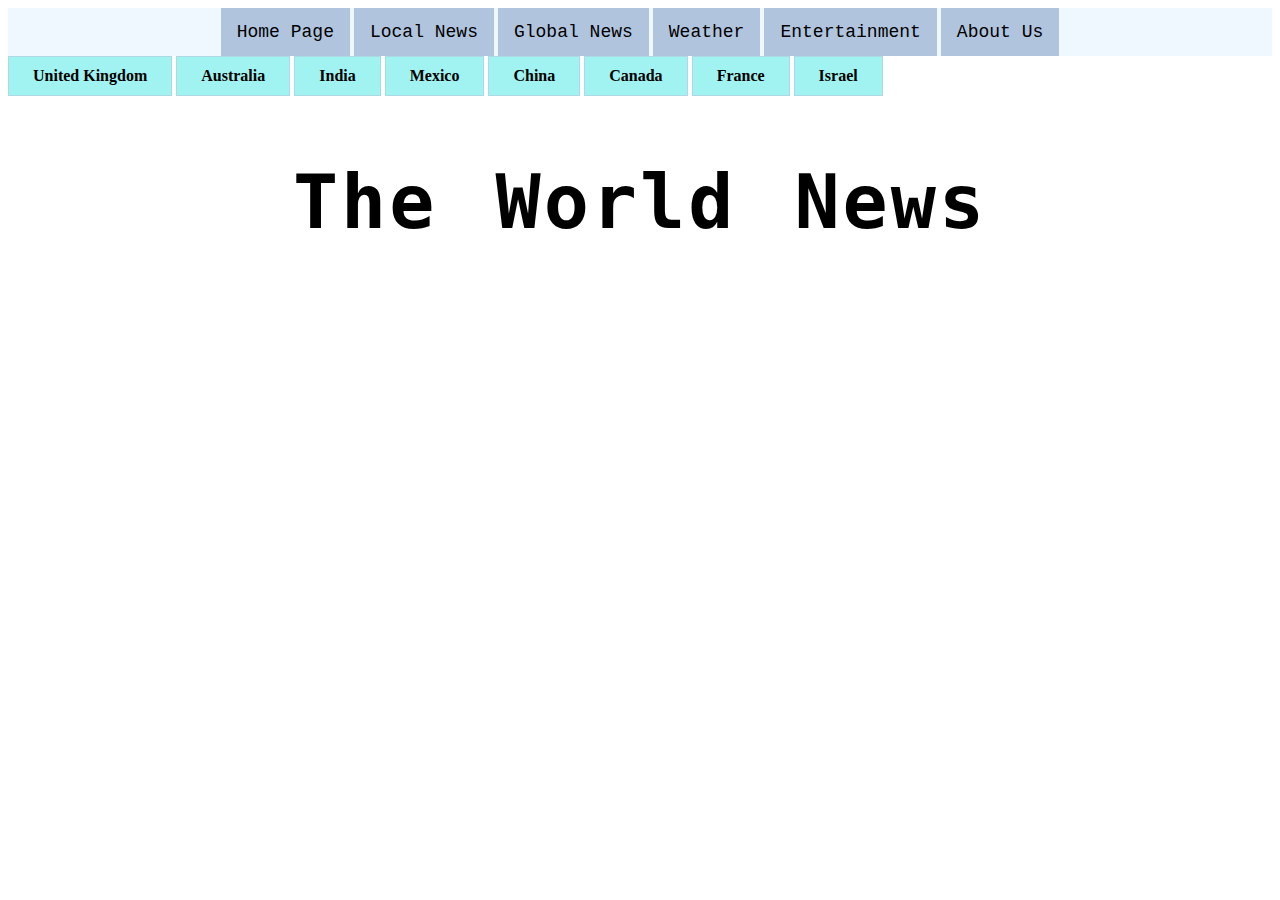
<file: sa.html>
<!DOCTYPE html>
<html lang="en-US">


<!DOCTYPE html>
<html>

<head>
  <script src="final.js" type="text/javascript"></script>
  <script src="countrytest.js" type="text/javascript"></script>
  <!-- <link href="finalproject.js" rel="finalproject" type="text/js"> -->
  <link rel="stylesheet" type="text/css" href="stylesheet1.css">
  <meta name="viewport" content="width=device-width, intial-scale=1">

</head>
<div id="Tabs">
<div class="tab">
<button class="tablinks" onclick="openhome()">Home Page</button>
<button class="tablinks" onclick="openlocal()">Local News</button>
<button class="tablinks" onclick="openglobal()">Global News</button>
<button class="tablinks" onclick="openweather()">Weather</button>
<button class="tablinks" onclick="openEnter()">Entertainment</button>
<button class="tablinks" onclick="openAboutUs()">About Us</button>
</div>
</div>
<div class="btn-group">

  <button onclick="window.location.href='uk.html';">United Kingdom </button>
  <button onclick="window.location.href='aus.html';">Australia </button>
<button onclick="window.location.href='india.html';">India </button>
<button onclick="window.location.href='sa.html';">Mexico</button>
<button onclick="window.location.href='china.html';">China</button>
<button onclick="window.location.href='canada.html';">Canada</button>
<button onclick="window.location.href='france.html';">France</button>
<button onclick="window.location.href='israel.html';">Israel</button>
</div>

<body onload="loadsa()">
  <div id="TheWorldNews" class= "tab">
  <h2 style="text-align: center;"> The World News</h2>
  </div>



</body>

<script>
  function openhome() {
    window.location.href="Home.html";
  }
  function openglobal() {
    window.location.href="GlobalNews.html";
  }
    function openlocal() {
      window.location.href="LocalNews.html";
    }
      function openweather() {
        window.location.href="Weather.html";
      }
      function openEnter() {
        window.location.href="Enter.html";
  }
        function openAboutUs() {
          window.location.href="AboutUs.html";
  }
    // var i, tabcontent, tablinks;
    // tabcontent = document.getElementsByClassName("tabcontent");
    // for (i = 0; i < tabcontent.length; i++) {
    //   tabcontent[i].style.display = "none";
    // }
    // tablinks = document.getElementsByClassName("tablinks");
    // for (i = 0; i < tablinks.length; i++) {
    //   tablinks[i].className = tablinks[i].className.replace(" active", "");
    // }
    // document.getElementById(cityName).style.display = "block";
    // evt.currentTarget.className += " active";
  </script>

  <!-- <style>
  div{
    display:none;
  }
  </style> -->
  <!-- <button onclick="hide()">hide</button> -->
  <!-- <button id="btn" onclick="window.location.reload(true);">
    <script type="text/javascript">
    document.getElementById("btn").click();
    </script> -->
<!-- <div class="dropdown">
  <button class="dropbtn">Global News</button>
  <div class="dropdown-content">
    <a href="india.html">India</a>
      <a href="uk.html">UK</a>
  </div>
</div> -->





</html>
</file>
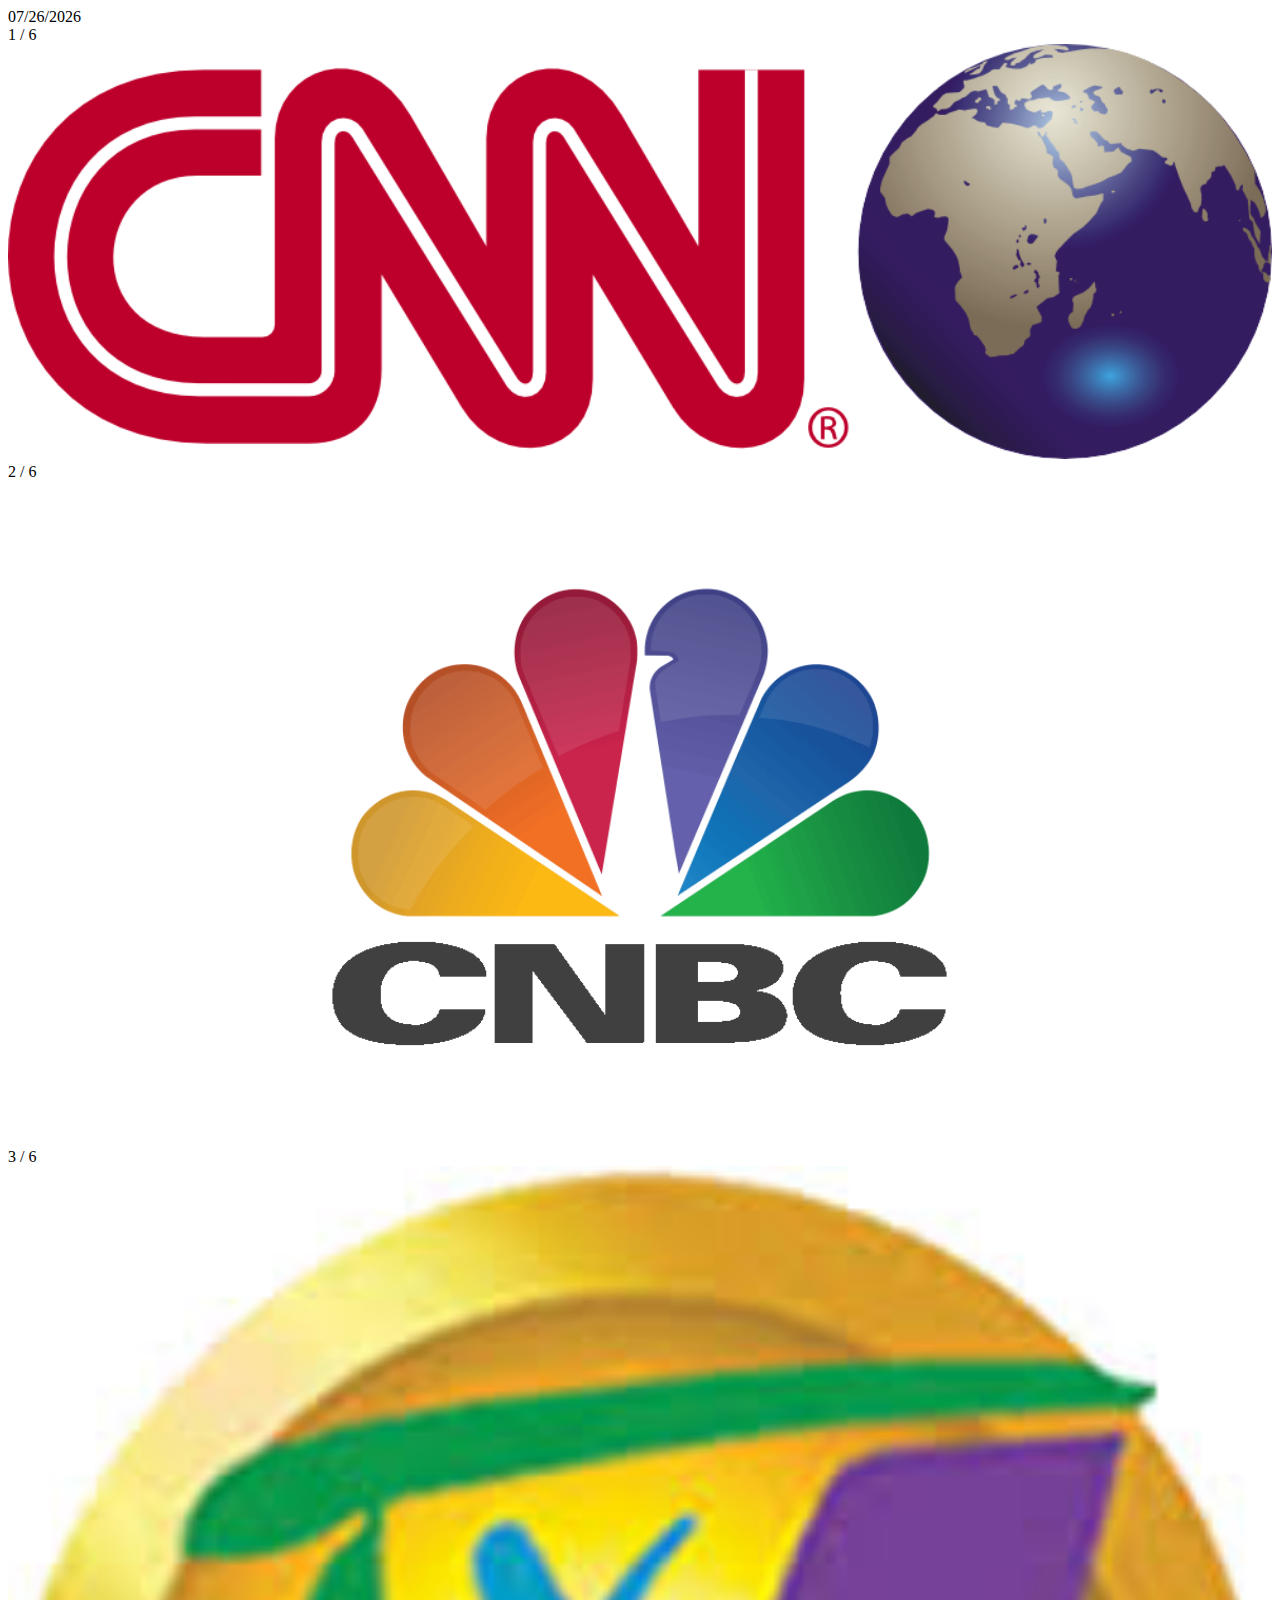
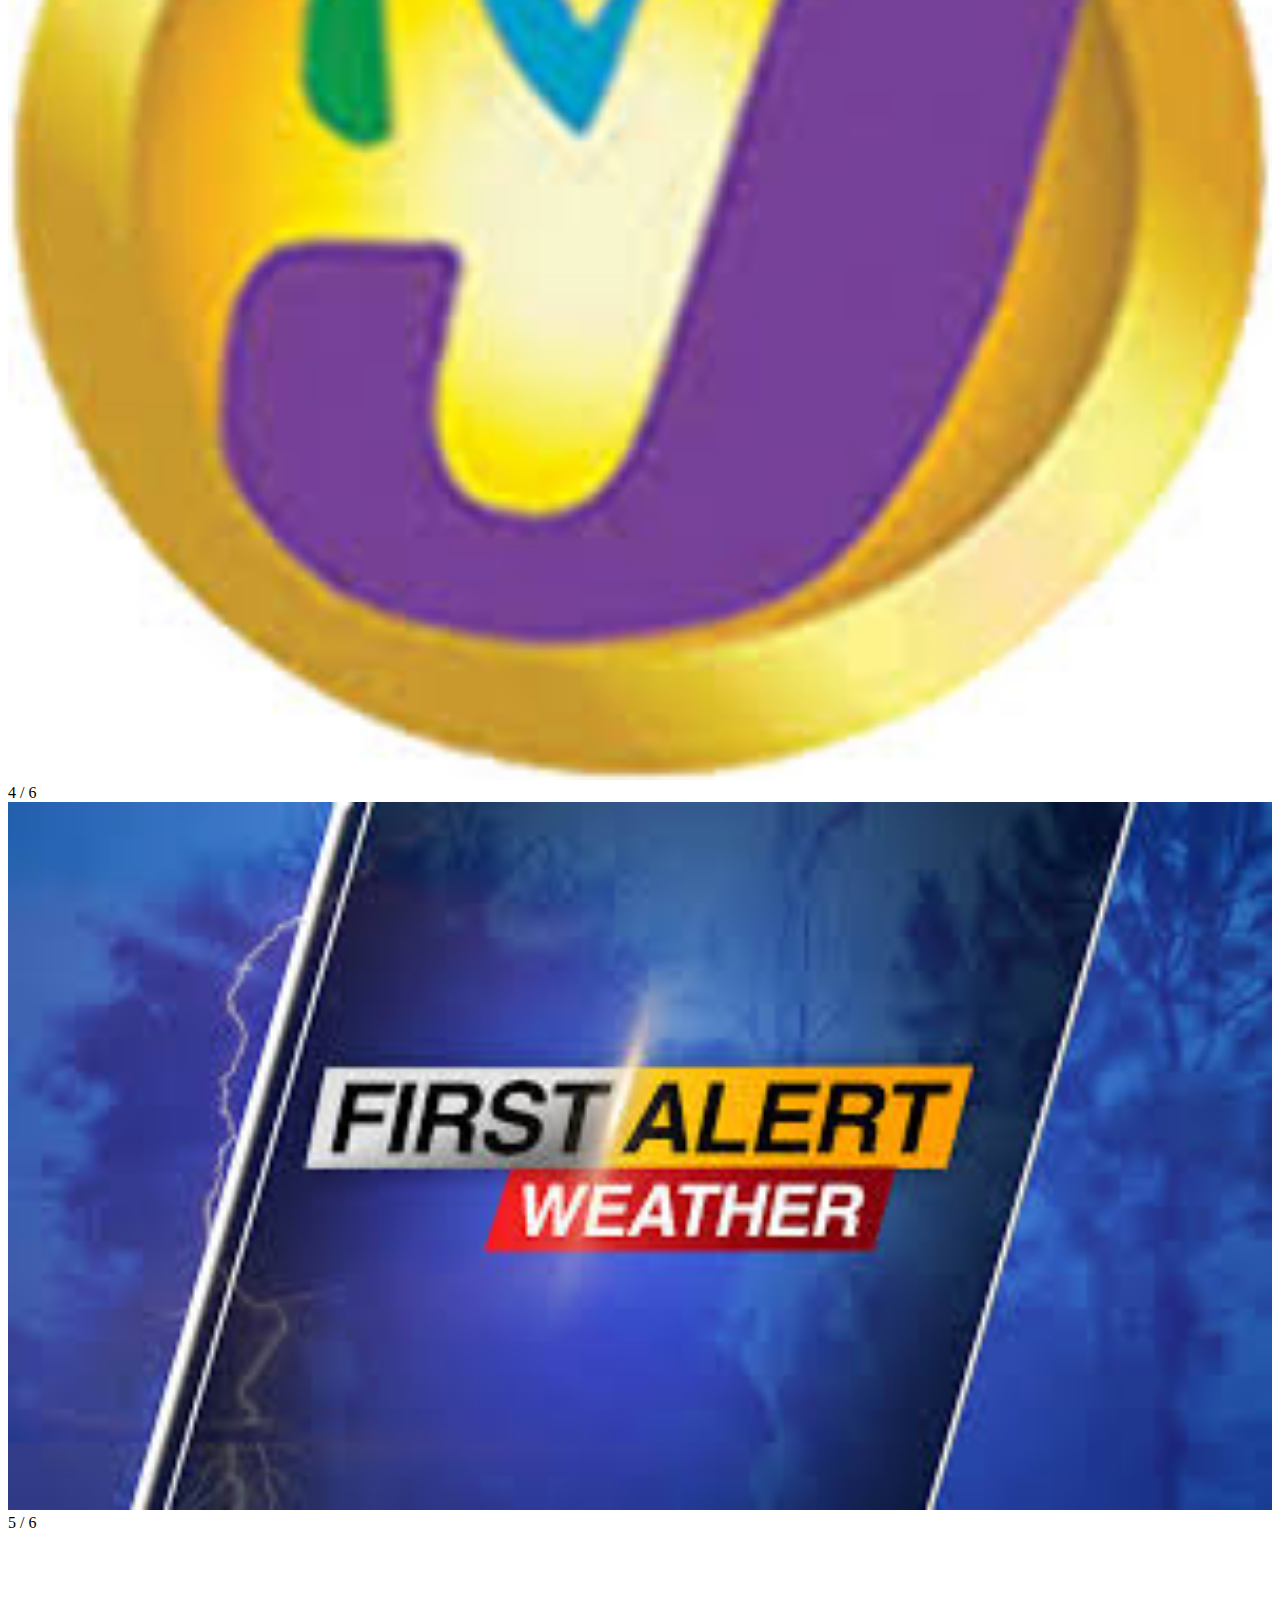
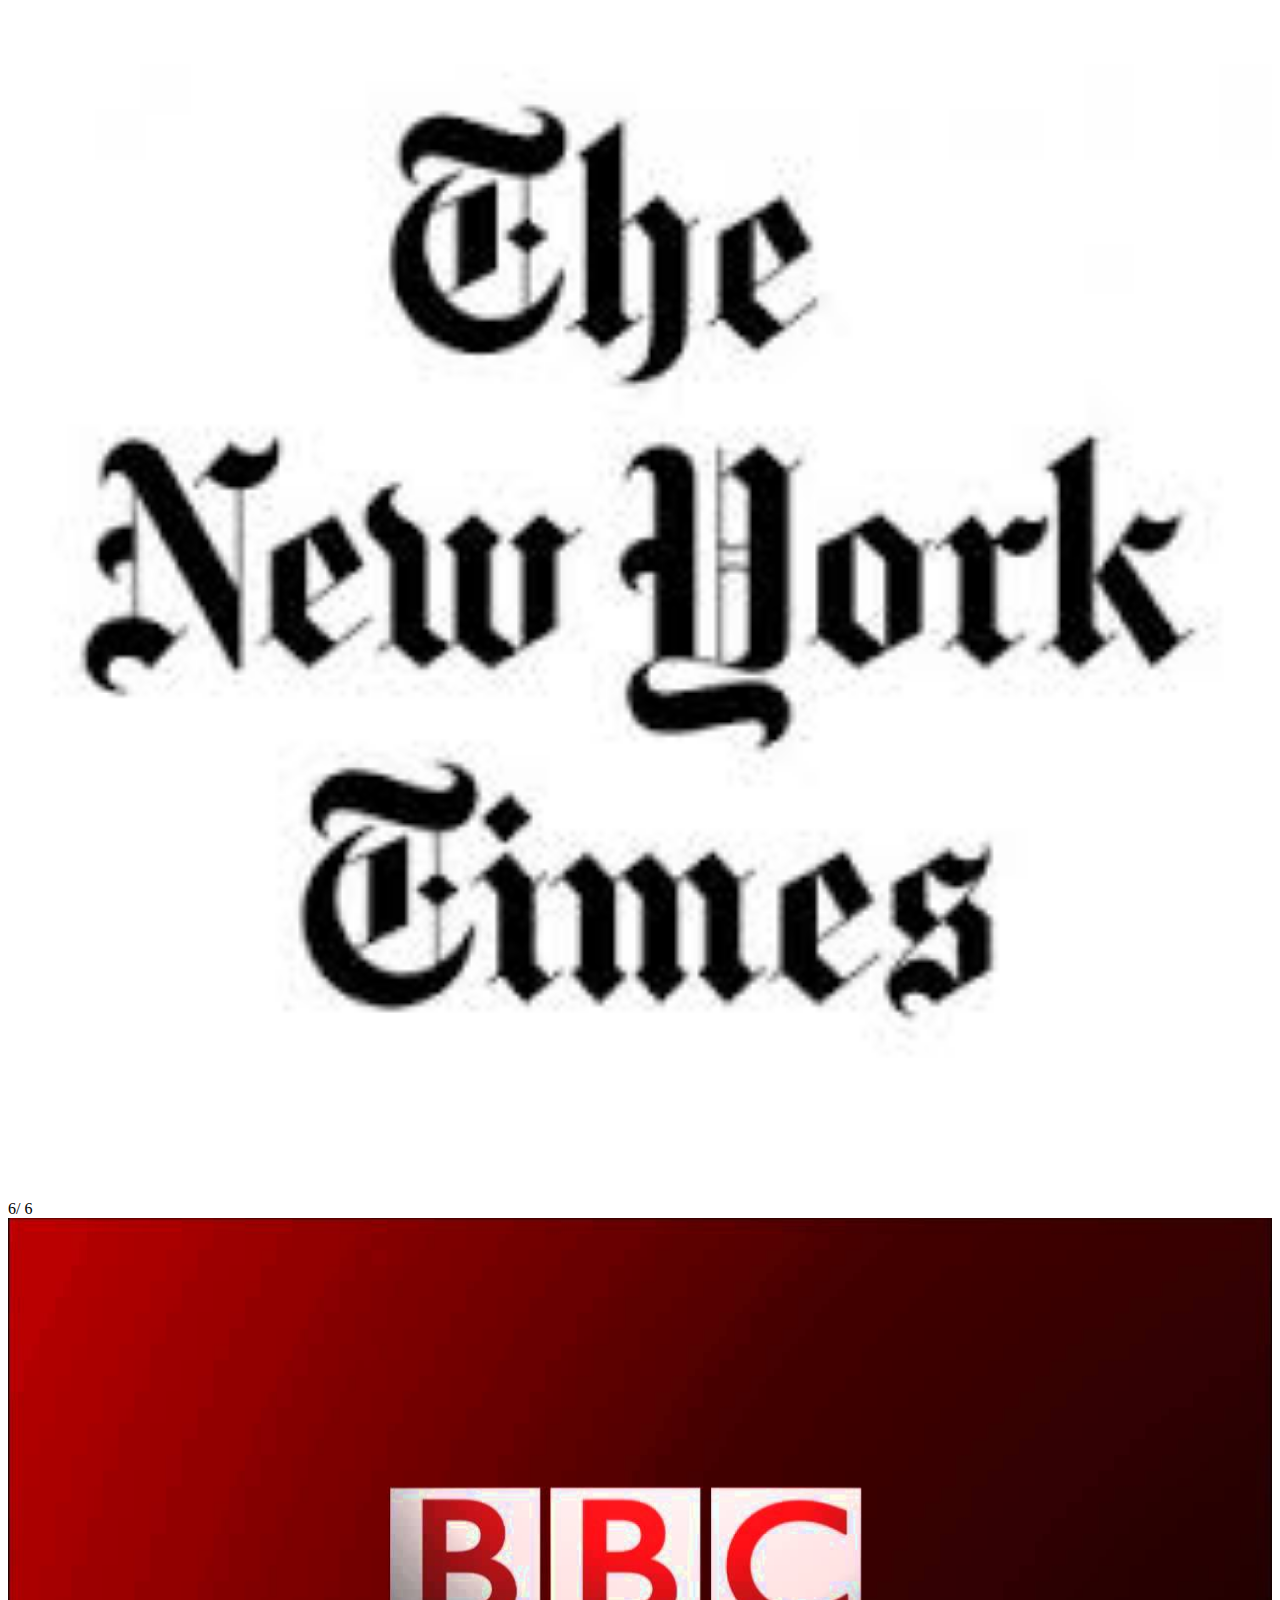
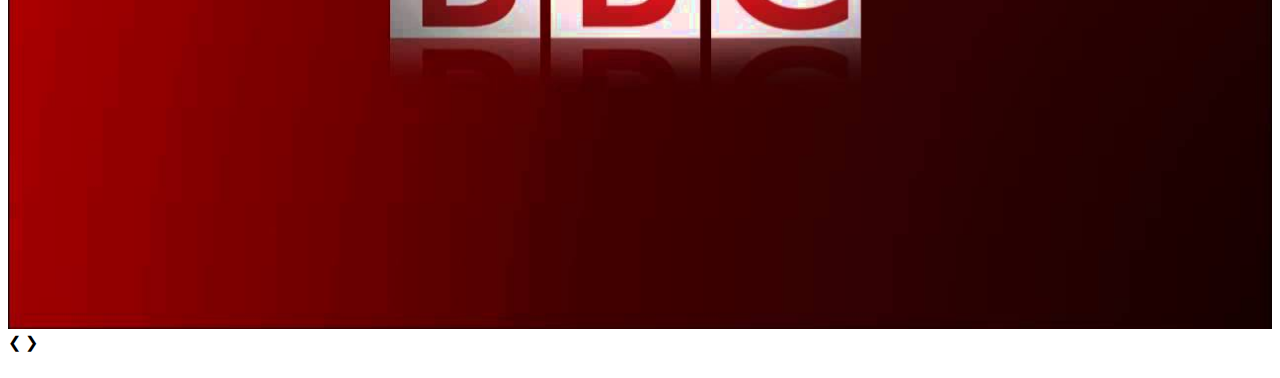
<file: slideshow.html>
<!DOCTYPE html>
<html>
  <head>
    <link rel="slideshow" href="slideshow.css">
    <script src="slideshow.js"> </script>
    <!-- created on july 2019 -->
  </head>
  <body

      <!-- Slideshow container -->
  <div class="slideshow-container">

    <!-- Full-width images with number and caption text -->
    <div class="mySlides fade">
      <div class="numbertext">1 / 6</div>
      <img src="Cnn-logo.png" style="width:100%">
      <div class="text"></div>
    </div>

    <div class="mySlides fade">
      <div class="numbertext">2 / 6</div>
      <img src="cnbc_logo.gif" style="width:100%">
      <div class="text"></div>
    </div>

    <div class="mySlides fade">
      <div class="numbertext">3 / 6</div>
      <img src="tvj.jpeg" style="width:100%">
      <div class="text"></div>
    </div>

    <div class="mySlides fade">
      <div class="numbertext">4 / 6</div>
      <img src="weather.jpeg" style="width:100%">
      <div class="text"></div>
    </div>
    <div class="mySlides fade">
      <div class="numbertext">5 / 6</div>
      <img src="download.jpeg" style="width:100%">
      <div class="text"></div>
    </div>
    <div class="mySlides fade">
      <div class="numbertext">6/ 6</div>
      <img src="maxresdefault.jpg" style="width:100%">
      <div class="text"></div>
    </div>


    <!-- Next and previous buttons -->
    <a class="prev" onclick="plusSlides(-1)">&#10094;</a>
    <a class="next" onclick="plusSlides(1)">&#10095;</a>
  </div>
  <br>

  <!-- The dots/circles -->
  <div style="text-align:center">
    <span class="dot" onclick="currentSlide(1)"></span>
    <span class="dot" onclick="currentSlide(2)"></span>
    <span class="dot" onclick="currentSlide(3)"></span>
    <span class="dot" onclick="currentSlide(4)"></span>

  </div>


    </body>
</html>
</file>
<file: stylesheet1.css>
/ Style the tab /
.tab {
overflow: hidden;
border: 1px solid #B0C4DE;
background-color: #B0C4DE;
}

.tab button {
background-color: #B0C4DE;
float: center;
border: #B0C4DE;
/* border-color: #C0C0C0; */
border-spacing: 20px;
outline: none;
cursor: pointer;
padding: 14px 16px;
transition: 0.3s;
font-size: 18px;
align-content: center;
font-family: courier New, monospace;

/* font-weight: bold; */
}

/* .tabcontent {
display: none;
padding: 6px 12px;
border: 1px solid #BBB;
border-top: none;

} */
/ Change background color of buttons on hover /
.tab button:hover {
background-color: #B0C4DE;
}

/ Create an active/current tablink class /
.tab button.active {
background-color: #B0C4DE;
}

/* / Style the tab content /
.tabcontent {
display: none;
padding: 6px 12px;
border: 1px solid #ccc;
border-top: none;
align-content: center;
font-family: comic sans-serif, cursive;
} */
.btn-group button{
  background-color: #A1F3F1;
  border: 1px solid lightblue;
  float:center;
  color: black;
  padding: 10px 24px;
  cursor:pointer;
  align-content: center;
  font-family: Jaz LET,cursive;
  font-size: 16px;
  font-weight: bold;

}
.btn-group: after{
  content: "";
  clear:both;
  display: table;

}
.btn-group button: hover {
  background-color:#99b6c9;
}
.footer{
  position:relative;
  left:0;
  bottom:0;
  width:100%;
  background-color:lightblue;
  color:black;
  text-align:center;
}
/* .btncontent {
  display: none;
  padding: 6px 12px;
  border: 1px solid #ccc;
  border-top: none;
  align-content: center;
  font-family: comic sans-serif, cursive;
} */

p {
text-indent: 50px}

p.exl {
  direction: rtl;
}
#TheWorldNews {
  font-family:Lucida Console, monospace;
  text-align: center;
  letter-spacing: 3px;
  word-spacing: 10px;
  font-weight:bold;
  font-size: 50px
}
#Tabs {
  overflow: scroll;
  /* border: 1px solid #B0C4DE; */
  background-color:#F0F8FF;
  text-align: center;
}

#Home {
  font-size:20px;
  text-align: center;
  font-weight:bold;
  letter-spacing: 3px;
  word-spacing: 10px;
  font-family:comic Sans-serif, fantasy;
  background-color: #F0F8FF;
}

#LocalNews {
  font-family: Jaz LET, cursive;
  font-size: 50px;
  font-weight: bold;
  text-align: center;
  letter-spacing: 3px;
  word-spacing: 10px;
  /*background-image: url("light.jpg")*/

}

#GlobalNews {
  font-family: comic sans-serif, cursive;
  text-align: center;
  letter-spacing: 3px;
  word-spacing: 10px;
  background-image: url("globalbackground.jpg")
}

#Weather {
  font-family: comic sans-serif,cursive;
  text-align: center;
  letter-spacing: 3px;
  word-spacing: 20px;
  background-image: url("clouds.jpg")
}

#Entertainment {
  font-family: comic sans-serif, cursive;
  text-align: center;
  letter-spacing: 3px;
  word-spacing: 10px;
  background-image: url("Unknown-.png")
}

#AboutUs {
  font-family: comic sans-serif, cursive;
  text-align: center;
  letter-spacing: 3px;
  word-spacing: 10px;
  font-size: 18px;
}
#btn-group{
  margin:auto;
  display:flex;
  flex-direction: row;
  justify-content:center;
  align-content: center;
}

#name {
  text-align: center;
  letter-spacing: 3px;
  word-spacing: 10px;
  font-size: 50px;
  font-weight: bold;
  font-style: underline;
}
</file>
<file: stylesheet.css>
/ Style the tab /
.tab {
overflow: hidden;
border: 1px solid #B0C4DE;
background-color: #B0C4DE;
}

.tab button {
background-color: #B0C4DE;
float: center;
border: #B0C4DE;
/* border-color: #C0C0C0; */
border-spacing: 20px;
outline: none;
cursor: pointer;
padding: 14px 16px;
transition: 0.3s;
font-size: 18px;
align-content: center;
font-family: courier New, monospace;

/* font-weight: bold; */
}

/* .tabcontent {
display: none;
padding: 6px 12px;
border: 1px solid #BBB;
border-top: none; */
/* } */
/ Change background color of buttons on hover /
.tab button:hover {
background-color: #B0C4DE;
}

/ Create an active/current tablink class /
.tab button.active {
background-color: #B0C4DE;
}

/* / Style the tab content /
.tabcontent {
display: none;
padding: 6px 12px;
border: 1px solid #ccc;
border-top: none;
align-content: center;
font-family: comic sans-serif, cursive;
} */
.btn-group button{
  background-color: #A1F3F1;
  border: 1px solid lightblue;
  float:center;
  color: black;
  padding: 10px 24px;
  cursor:pointer;
  align-content: center;
  font-family: Jaz LET,cursive;
  font-size: 16px;
  font-weight: bold;

}
.btn-group: after{
  content: "";
  clear:both;
  display: table;

}
.btn-group button: hover {
  background-color:#99b6c9;
}
.footer{
  position:relative;
  left:0;
  bottom:0;
  width:100%;
  background-color:lightblue;
  color:black;
  text-align:center;
}
/* .btncontent {
  display: none;
  padding: 6px 12px;
  border: 1px solid #ccc;
  border-top: none;
  align-content: center;
  font-family: comic sans-serif, cursive;
} */

p {
text-indent: 50px}

p.exl {
  direction: rtl;
}
#TheWorldNews {
  font-family:Lucida Console, monospace;
  text-align: center;
  letter-spacing: 3px;
  word-spacing: 10px;
  font-weight:bold;
  font-size: 50px
}
#Tabs {
  overflow: scroll;
  /* border: 1px solid #B0C4DE; */
  background-color: #F0F8FF;
  text-align: center;
}

#Home {
  font-size:20px;
  text-align: center;
  font-weight:bold;
  letter-spacing: 3px;
  word-spacing: 10px;
  font-family:comic Sans-serif, fantasy;
  background-color: #F0F8FF;

}

#LocalNews {
  font-family: Jaz LET, cursive;
  font-size: 50px;
  font-weight: bold;
  text-align: center;
  letter-spacing: 3px;
  word-spacing: 10px;
  background-image: url("light.jpg")

}

#GlobalNews {
  font-family: comic sans-serif, cursive;
  text-align: center;
  letter-spacing: 3px;
  word-spacing: 10px;
  /*background-image: url("globalbackground.jpg")*/s
}

#Weather {
  font-family: comic sans-serif,cursive;
  text-align: center;
  letter-spacing: 3px;
  word-spacing: 20px;
  background-image: url("clouds.jpg")
}

#Entertainment {
  font-family: comic sans-serif, cursive;
  text-align: center;
  letter-spacing: 3px;
  word-spacing: 10px;
  background-image: url("Unknown-.png")
}

#AboutUs {
  font-family: comic sans-serif, cursive;
  text-align: center;
  letter-spacing: 3px;
  word-spacing: 10px;
  font-size: 18px;
}
#btn-group{
  margin:auto;
  display:flex;
  flex-direction: row;
  justify-content:center;
  align-content: center;
}

#name {
  text-align: center;
  letter-spacing: 3px;
  word-spacing: 10px;
  font-size: 50px;
  font-weight: bold;
  font-style: underline;
}
</file>
<file: slideshow.css>
body{
  font-family: " Merriweather";
  font-size:24px;
  font-style:none;
  font-style: weight:normal;

  background-color:#F08080
  background-image:none;

  /* margin:0;
  padding:10% 20% 300px 40% */
}


* {box-sizing:border-box}

/* Slideshow container */
.slideshow-container {
  max-width: 1000px;
  position: relative;
  margin: auto;
}

/* Hide the images by default */
.mySlides {
  display: none;
}

/* Next & previous buttons */
.prev, .next {
  cursor: pointer;
  position: absolute;
  top: 50%;
  width: auto;
  margin-top: -22px;
  padding: 16px;
  color: white;
  font-weight: bold;
  font-size: 18px;
  transition: 0.6s ease;
  border-radius: 0 3px 3px 0;
  user-select: none;
}

/* Position the "next button" to the right */
.next {
  right: 0;
  border-radius: 3px 0 0 3px;
}

/* On hover, add a black background color with a little bit see-through */
.prev:hover, .next:hover {
  background-color: rgba(0,0,0,0.8);
}

/* Caption text */
.text {
  color: #f2f2f2;
  font-size: 15px;
  padding: 8px 12px;
  position: absolute;
  bottom: 8px;
  width: 100%;
  text-align: center;
}

/* Number text (1/3 etc) */
.numbertext {
  color: #f2f2f2;
  font-size: 12px;
  padding: 8px 12px;
  position: absolute;
  top: 0;
}

/* The dots/bullets/indicators */
.dot {
  cursor: pointer;
  height: 15px;
  width: 15px;
  margin: 0 2px;
  background-color: #bbb;
  border-radius: 50%;
  display: inline-block;
  transition: background-color 0.6s ease;
}

.active, .dot:hover {
  background-color: #717171;
}

/* Fading animation */
.fade {
  -webkit-animation-name: fade;
  -webkit-animation-duration: 1.5s;
  animation-name: fade;
  animation-duration: 1.5s;
}

@-webkit-keyframes fade {
  from {opacity: .4}
  to {opacity: 1}
}

@keyframes fade {
  from {opacity: .4}
  to {opacity: 1}
}
</file>
